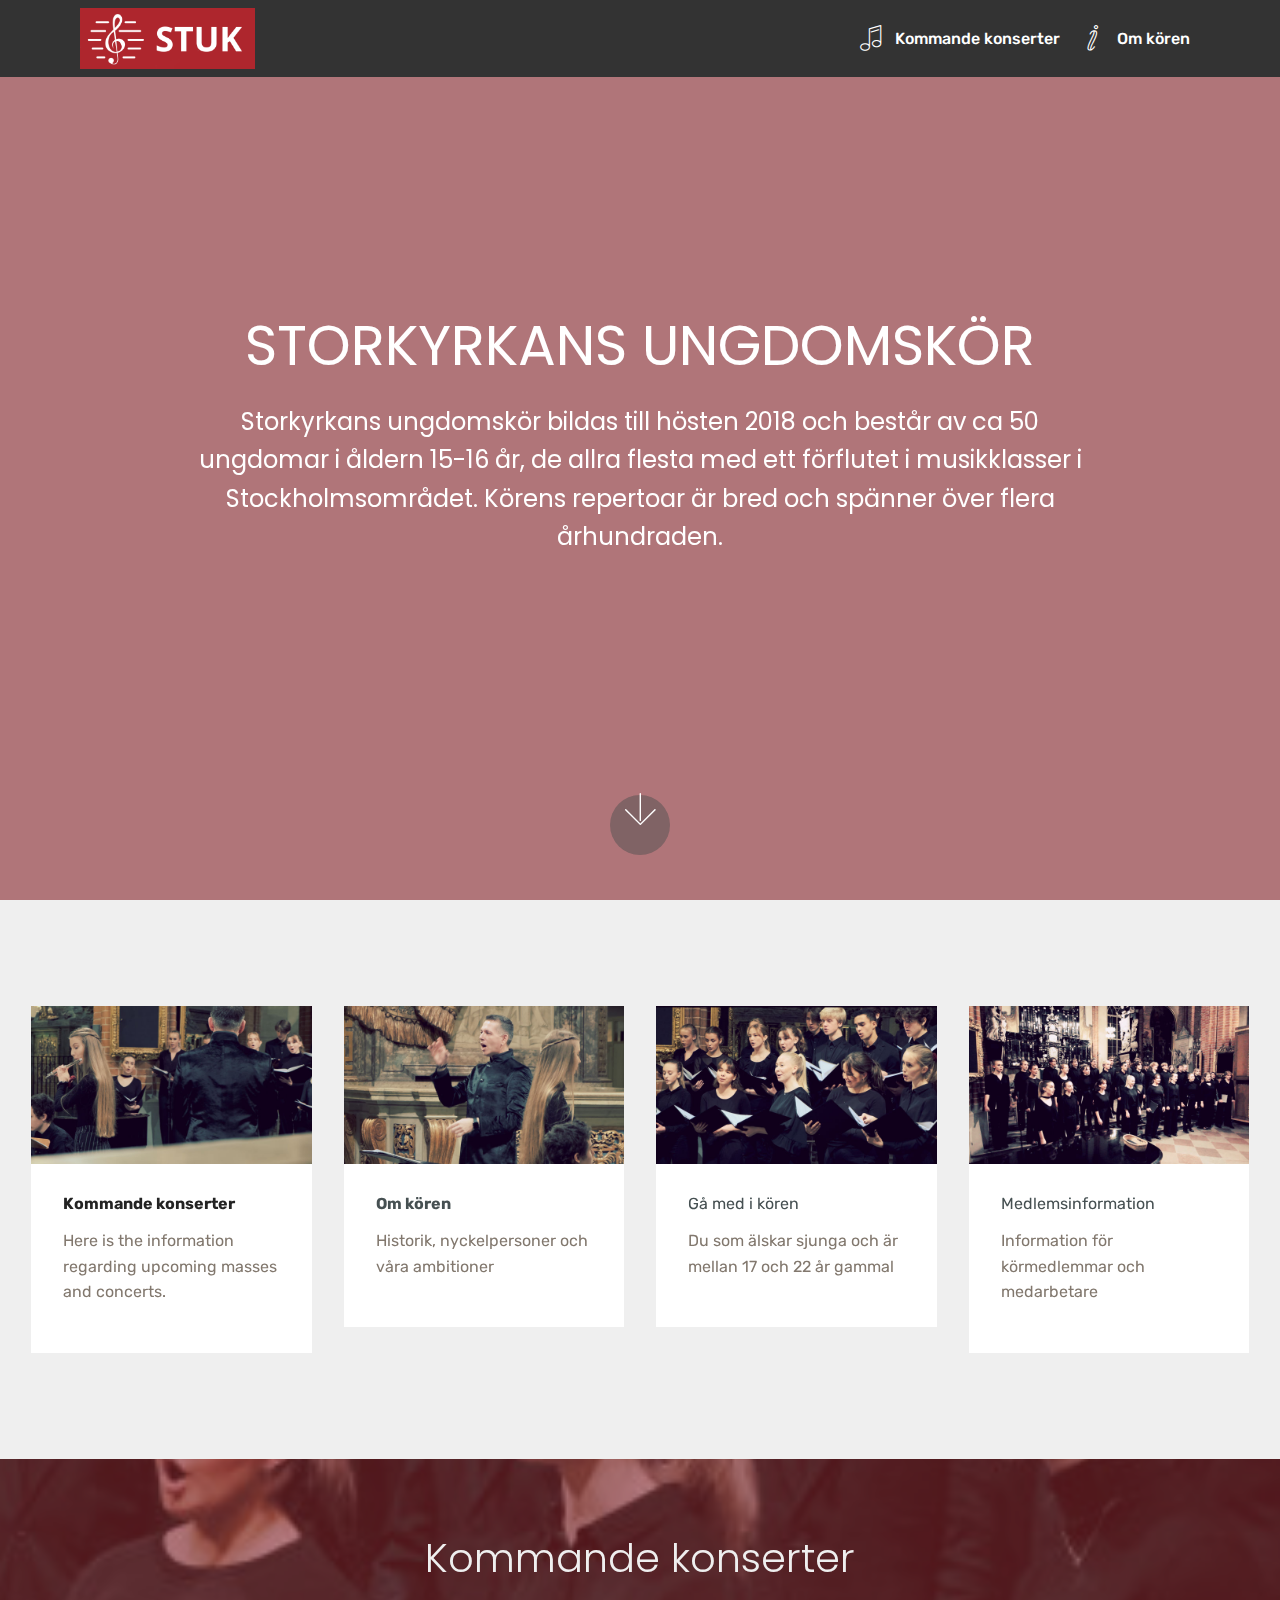
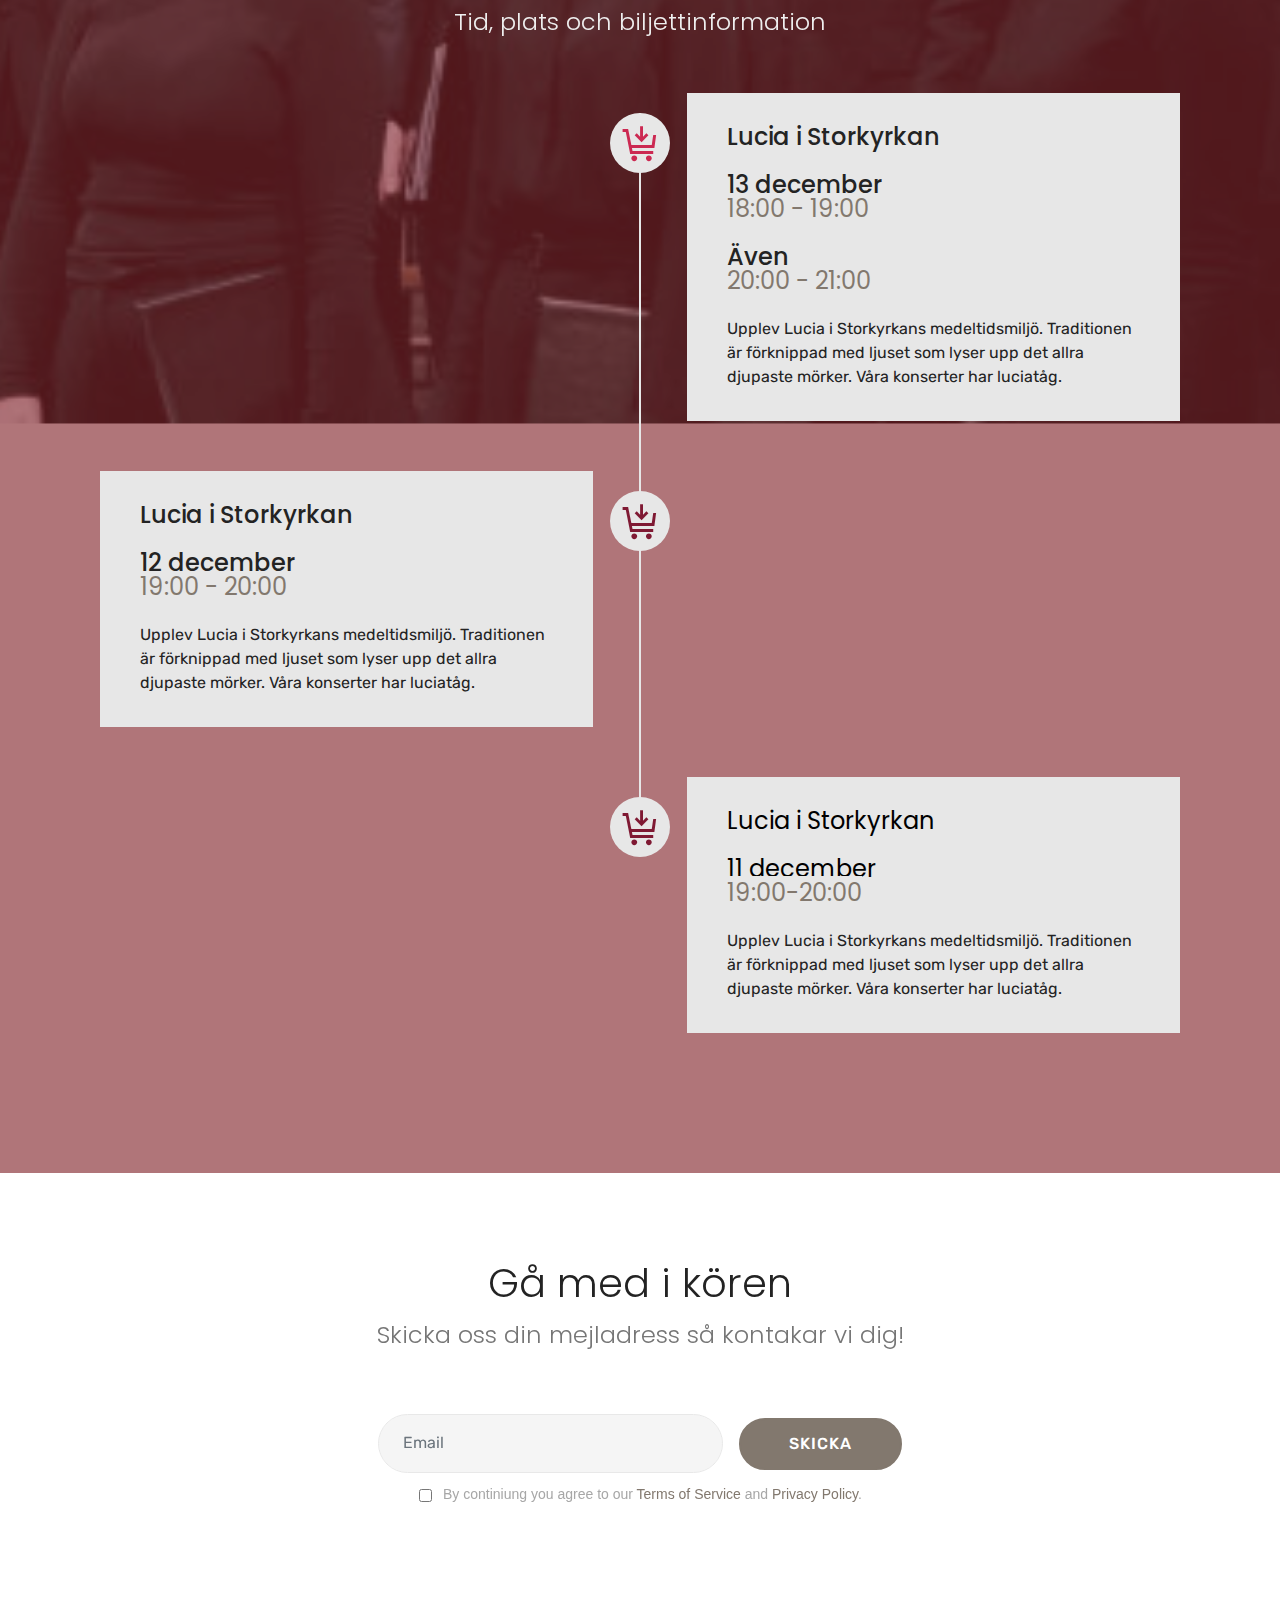
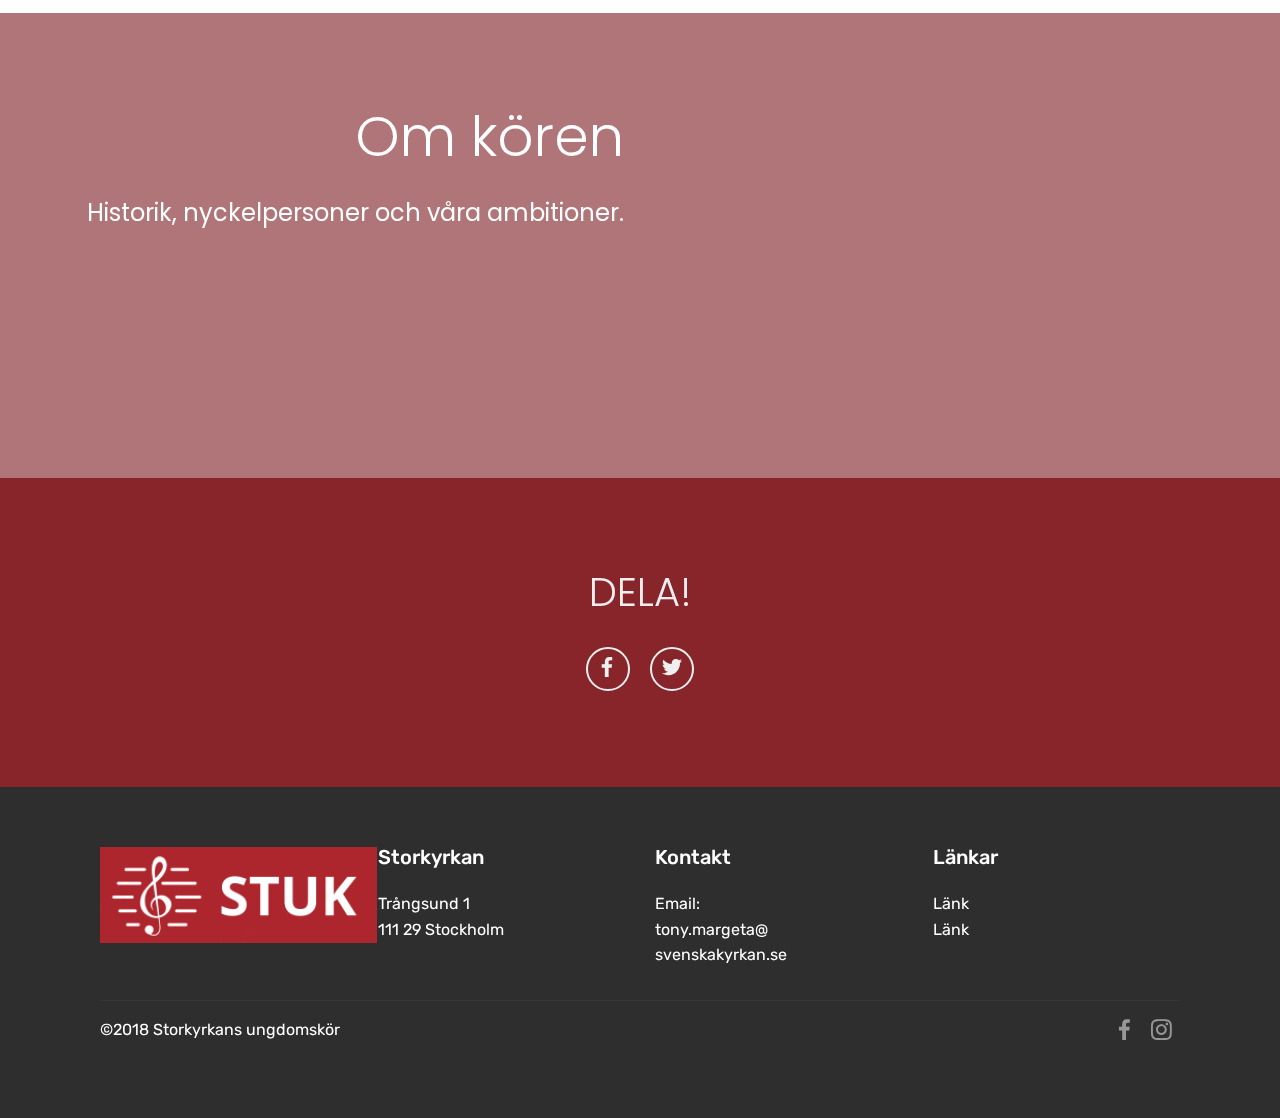
<file: index.html>
<!DOCTYPE html>
<html >
<head>
  <!-- Site made with Mobirise Website Builder v4.8.8, https://mobirise.com -->
  <meta charset="UTF-8">
  <meta http-equiv="X-UA-Compatible" content="IE=edge">
  <meta name="generator" content="Mobirise v4.8.8, mobirise.com">
  <meta name="viewport" content="width=device-width, initial-scale=1, minimum-scale=1">
  <link rel="shortcut icon" href="assets/images/screenshot-2018-11-29-at-17.09.41-268x93.png" type="image/x-icon">
  <meta name="description" content="">
  <title>Home</title>
  <link rel="stylesheet" href="assets/web/assets/mobirise-icons/mobirise-icons.css">
  <link rel="stylesheet" href="assets/web/assets/mobirise-icons2/mobirise2.css">
  <link rel="stylesheet" href="assets/tether/tether.min.css">
  <link rel="stylesheet" href="assets/bootstrap/css/bootstrap.min.css">
  <link rel="stylesheet" href="assets/bootstrap/css/bootstrap-grid.min.css">
  <link rel="stylesheet" href="assets/bootstrap/css/bootstrap-reboot.min.css">
  <link rel="stylesheet" href="assets/gdpr-plugin/gdpr-styles.css">
  <link rel="stylesheet" href="assets/dropdown/css/style.css">
  <link rel="stylesheet" href="assets/socicon/css/styles.css">
  <link rel="stylesheet" href="assets/theme/css/style.css">
  <link rel="stylesheet" href="assets/mobirise/css/mbr-additional.css" type="text/css">
  
  
  
</head>
<body>
  <section class="menu cid-raqun9fERI" once="menu" id="menu1-h">

    

    <nav class="navbar navbar-expand beta-menu navbar-dropdown align-items-center navbar-fixed-top navbar-toggleable-sm">
        <button class="navbar-toggler navbar-toggler-right" type="button" data-toggle="collapse" data-target="#navbarSupportedContent" aria-controls="navbarSupportedContent" aria-expanded="false" aria-label="Toggle navigation">
            <div class="hamburger">
                <span></span>
                <span></span>
                <span></span>
                <span></span>
            </div>
        </button>
        <div class="menu-logo">
            <div class="navbar-brand">
                <span class="navbar-logo">
                    <a href="index.html">
                         <img src="assets/images/screenshot-2018-11-29-at-17.09.41-268x93.png" alt="Mobirise" title="" style="height: 3.8rem;">
                    </a>
                </span>
                
            </div>
        </div>
        <div class="collapse navbar-collapse" id="navbarSupportedContent">
            <ul class="navbar-nav nav-dropdown nav-right" data-app-modern-menu="true"><li class="nav-item">
                    <a class="nav-link link text-white display-4" href="index.html#timeline2-i"><span class="mbri-music mbr-iconfont mbr-iconfont-btn"></span>Kommande konserter</a>
                </li>
                <li class="nav-item">
                    <a class="nav-link link text-white display-4" href="index.html#header7-j"><span class="mbri-italic mbr-iconfont mbr-iconfont-btn"></span>
                        Om kören</a>
                </li></ul>
            
        </div>
    </nav>
</section>

<section class="engine"><a href="https://mobirise.info/q">free responsive site templates</a></section><section class="header6 cid-raoXi4U8LQ mbr-fullscreen" data-bg-video="https://vimeo.com/302671971" id="header6-3">

    

    <div class="mbr-overlay" style="opacity: 0.6; background-color: rgb(135, 37, 43);">
    </div>

    <div class="container">
        <div class="row justify-content-md-center">
            <div class="mbr-white col-md-10">
                <h1 class="mbr-section-title align-center mbr-bold pb-3 mbr-fonts-style display-1"><span style="font-weight: normal;">STORKYRKANS UNGDOMSKÖR</span></h1>
                <p class="mbr-text align-center pb-3 mbr-fonts-style display-5">Storkyrkans ungdomskör bildas till hösten 2018 och består av ca 50 ungdomar i åldern 15-16 år, de allra flesta med ett förflutet i musikklasser i Stockholmsområdet. Körens repertoar är bred och spänner över flera århundraden. <br></p>
                
            </div>
        </div>
    </div>

    <div class="mbr-arrow hidden-sm-down" aria-hidden="true">
        <a href="#next">
            <i class="mbri-down mbr-iconfont"></i>
        </a>
    </div>
</section>

<section class="features17 cid-raoZq0eDw1" id="features17-6">
    
    

    
    <div class="container-fluid">
        <div class="media-container-row">
            <div class="card p-3 col-12 col-md-6 col-lg-3">
                <div class="card-wrapper">
                    <div class="card-img">
                        <a href="index.html#timeline2-i"><img src="assets/images/stuk-1.4.1.post-714x402.jpg" alt="Mobirise" title=""></a>
                    </div>
                    <div class="card-box">
                        <h4 class="card-title pb-3 mbr-fonts-style display-7"><strong>Kommande konserter</strong><br></h4>
                        <p class="mbr-text mbr-fonts-style display-7"><a href="index.html#timeline2-i" class="text-info">
                            Here is the information regarding upcoming masses and concerts.</a></p>
                    </div>
                </div>
            </div>

            <div class="card p-3 col-12 col-md-6 col-lg-3">
                <div class="card-wrapper">
                    <div class="card-img">
                        <a href="index.html#header7-j"><img src="assets/images/stuk-1.2.1.post-714x402.jpg" alt="Mobirise" title=""></a>
                    </div>
                    <div class="card-box">
                        <h4 class="card-title pb-3 mbr-fonts-style display-7"><em><strong><a href="index.html#header7-j"><b>Om kören</b></a></strong></em><br></h4>
                        <p class="mbr-text mbr-fonts-style display-7"><a href="index.html#header7-j" class="text-info">
                            Historik, nyckelpersoner och våra ambitioner</a></p>
                    </div>
                </div>
            </div>

            <div class="card p-3 col-12 col-md-6 col-lg-3">
                <div class="card-wrapper">
                    <div class="card-img">
                        <a href="index.html#form3-k"><img src="assets/images/stuk-1.1.1-714x402.jpg" alt="Mobirise" title=""></a>
                    </div>
                    <div class="card-box">
                        <h4 class="card-title pb-3 mbr-fonts-style display-7"><strong><a href="index.html#form3-k">
                            Gå med i kören</a></strong></h4>
                        <p class="mbr-text mbr-fonts-style display-7"><a href="index.html#form3-k" class="text-info">
                            Du som älskar sjunga och är mellan 17 och 22 år gammal</a></p>
                    </div>
                </div>
            </div>

            <div class="card p-3 col-12 col-md-6 col-lg-3">
                <div class="card-wrapper">
                    <div class="card-img">
                        <a href="var_med.html"><img src="assets/images/stuk-1.2.1-714x402.jpg" alt="Mobirise" title=""></a>
                    </div>
                    <div class="card-box">
                        <h4 class="card-title pb-3 mbr-fonts-style display-7"><a href="var_med.html">Medlemsinformation</a></h4>
                        <p class="mbr-text mbr-fonts-style display-7"><a href="var_med.html" class="text-info">
                           Information för körmedlemmar och medarbetare</a></p>
                    </div>
                </div>
            </div>
            
            
        </div>
    </div>
</section>

<section class="timeline2 cid-raqAVHm7bl mbr-parallax-background" id="timeline2-i">

    

    <div class="mbr-overlay" style="opacity: 0.6; background-color: rgb(135, 37, 43);">
    </div>

    <div class="container align-center">
        <h2 class="mbr-section-title pb-3 mbr-fonts-style display-2">
            Kommande konserter<br></h2>
        <h3 class="mbr-section-subtitle pb-5 mbr-fonts-style display-5">Tid, plats och biljettinformation</h3>

        <div class="container timelines-container" mbri-timelines="">
            <div class="row timeline-element reverse separline">      
                <span class="iconsBackground">
                    <a href="https://www.eventim.se/tickets.html?affiliate=DO1&esid=2268336&fun=page&pagename=eventseries"><span class="mbr-iconfont mobi-mbri-cart-add mobi-mbri" style="color: rgb(204, 41, 82); fill: rgb(204, 41, 82);"></span></a>
                </span>          
                <div class="col-xs-12 col-md-6 align-left">
                    <div class="timeline-text-content">
                        <h4 class="mbr-timeline-title pb-3 mbr-fonts-style display-5">
                            Lucia i Storkyrkan<br><br>13 december<br><a href="https://www.eventim.se/event/lucia-i-storkyrkan-storkyrkan-11105322/?affiliate=DO1" class="text-info">18:00 - 19:00</a><br><br>Även<br><a href="https://musikstorkyrkanstjacob.com/konsert/luciakonsert-i-storkyrkan-2018-12-13/2018-12-13/2/"></a><a href="https://www.eventim.se/event/lucia-i-storkyrkan-storkyrkan-11105321/?affiliate=DO1" class="text-info">20:00&nbsp;- 21:00</a><br></h4>
                        <p class="mbr-timeline-text mbr-fonts-style display-7">
                            Upplev Lucia i Storkyrkans medeltidsmiljö. Traditionen är förknippad med ljuset som lyser upp det allra djupaste mörker. Våra konserter har luciatåg.
                        </p>
                     </div>
                </div>
            </div>

            <div class="row timeline-element  separline">
                <span class="iconsBackground">
                    <a href="https://www.eventim.se/event/lucia-i-storkyrkan-storkyrkan-11105325/?affiliate=DO1"><span class="mbr-iconfont mobi-mbri-cart-add mobi-mbri" style="color: rgb(127, 25, 51); fill: rgb(127, 25, 51);"></span></a>
                </span>
                <div class="col-xs-12 col-md-6 align-left ">
                    <div class="timeline-text-content">
                        <h4 class="mbr-timeline-title pb-3 mbr-fonts-style display-5"><div>Lucia i Storkyrkan</div><div><br></div><div>12 december</div><div><a href="https://musikstorkyrkanstjacob.com/konsert/luciakonsert-i-storkyrkan/2018-12-12/">19:00 - 20:00</a></div></h4>
                        <p class="mbr-timeline-text mbr-fonts-style display-7">Upplev Lucia i Storkyrkans medeltidsmiljö. Traditionen är förknippad med ljuset som lyser upp det allra djupaste mörker. Våra konserter har luciatåg.</p>
                    </div>
                </div>
            </div> 

            <div class="row timeline-element reverse">
                <span class="iconsBackground">
                    <a href="https://www.eventim.se/event/lucia-i-storkyrkan-storkyrkan-11105324/?affiliate=DO1"><span class="mbr-iconfont mobi-mbri-cart-add mobi-mbri" style="color: rgb(127, 25, 51); fill: rgb(127, 25, 51);"></span></a>
                </span>
                <div class="col-xs-12 col-md-6 align-left">
                    <div class="timeline-text-content">
                        <h4 class="mbr-timeline-title pb-3 mbr-fonts-style display-5"><a href="https://musikstorkyrkanstjacob.com/konsert/luciakonsert-i-storkyrkan/2018-12-11/" class="text-black">Lucia i Storkyrkan</a><br><a href="https://musikstorkyrkanstjacob.com/konsert/luciakonsert-i-storkyrkan/2018-12-11/" class="text-black"><br></a><div><a href="https://musikstorkyrkanstjacob.com/konsert/luciakonsert-i-storkyrkan/2018-12-11/" class="text-black">11 december</a></div><div><a href="https://musikstorkyrkanstjacob.com/konsert/luciakonsert-i-storkyrkan/2018-12-11/" style="font-size: 1.5rem; background-color: rgb(231, 231, 231);">19:00-20:00</a><br></div></h4>      
                        <p class="mbr-timeline-text mbr-fonts-style display-7">
                            Upplev Lucia i Storkyrkans medeltidsmiljö. Traditionen är förknippad med ljuset som lyser upp det allra djupaste mörker. Våra konserter har luciatåg.
                        </p>
                    </div>
                </div>
            </div>

            

            

            

            

            

            

            

            

            
        </div>
    </div>
</section>

<section class="mbr-section form3 cid-rarpVQzp4c" id="form3-k">

    

    

    <div class="container">
        <div class="row justify-content-center">
            <div class="title col-12 col-lg-8">
                <h2 class="align-center pb-2 mbr-fonts-style display-2">
                    Gå med i kören</h2>
                <h3 class="mbr-section-subtitle align-center pb-5 mbr-light mbr-fonts-style display-5">
                    Skicka oss din mejladress så kontakar vi dig!</h3>
            </div>
        </div>

        <div class="row py-2 justify-content-center">
            <div class="col-12 col-lg-6  col-md-8 " data-form-type="formoid">
                <div data-form-alert="" hidden="">
                        Thanks for filling out the form!
                </div>
                <form class="mbr-form" action="https://mobirise.com/" method="post" data-form-title="Mobirise Form"><input type="hidden" name="email" data-form-email="true" value="ui6LhWDi5qvDC2HbvIpqP6d5kK0gUZnf6mRQfSdmDl6j72XpoK1svHuwz0lidVft/83KvDswx6Zp+GPwmIiJhEiq/TnB7AYRAe2gREP3SRUm5Sj9SYcG9pd2ZTUoau4B">
                    <div class="mbr-subscribe input-group">
                        <input class="form-control" type="email" name="email" placeholder="Email" data-form-field="Email" required="" id="email-form3-k">
                        <span class="input-group-btn"><button href="" type="submit" class="btn btn-primary display-4">SKICKA</button></span>
                    </div>
                <span class="gdpr-block "><label><input type="checkbox" name="gdpr" id="gdpr-form3-k" required="">By continiung you agree to our <a href="terms.html">Terms of Service</a> and <a href="policy.html">Privacy Policy</a>.</label></span></form>
            </div>
        </div>
    </div>
</section>

<section class="header7 cid-rarnOKYYz2 mbr-parallax-background" id="header7-j">

    

    <div class="mbr-overlay" style="opacity: 0.6; background-color: rgb(135, 37, 43);">
    </div>

    <div class="container">
        <div class="media-container-row">

            <div class="media-content align-right">
                <h1 class="mbr-section-title mbr-white pb-3 mbr-fonts-style display-1">
                    Om kören</h1>
                <div class="mbr-section-text mbr-white pb-3">
                    <p class="mbr-text mbr-fonts-style display-5">
                        Historik, nyckelpersoner och våra ambitioner.</p>
                </div>
                
            </div>

            <div class="mbr-figure" style="width: 100%;"><iframe class="mbr-embedded-video" src="https://player.vimeo.com/video/302712098?autoplay=0&amp;loop=0" width="1280" height="720" frameborder="0" allowfullscreen></iframe></div>

        </div>
    </div>
</section>

<section class="cid-rapQRZzcTx" id="social-buttons1-7">
    
    

    

    <div class="container">
        <div class="media-container-row">
            <div class="col-md-8 align-center">
                <h2 class="pb-3 mbr-section-title mbr-fonts-style display-2">
                    DELA!</h2>
                <div>
                    <div class="mbr-social-likes" data-counters="false">
                        <span class="btn btn-social facebook mx-2" title="Share link on Facebook">
                            <i class="socicon socicon-facebook"></i>
                        </span>
                        <span class="btn btn-social twitter mx-2" title="Share link on Twitter">
                            <i class="socicon socicon-twitter"></i>
                        </span>
                        
                        
                        
                    </div>
                </div>
            </div>
        </div>
    </div>
</section>

<section class="cid-rapQWQjp9s" id="footer1-9">

    

    

    <div class="container">
        <div class="media-container-row content text-white">
            <div class="col-12 col-md-3">
                <div class="media-wrap">
                    <a href="#top">
                        <img src="assets/images/screenshot-2018-11-29-at-17.09.41-268x93.png" alt="STUK" title="">
                    </a>
                </div>
            </div>
            <div class="col-12 col-md-3 mbr-fonts-style display-7">
                <h5 class="pb-3">
                    Storkyrkan</h5>
                <p class="mbr-text">Trångsund 1<br>111 29 Stockholm</p>
            </div>
            <div class="col-12 col-md-3 mbr-fonts-style display-7">
                <h5 class="pb-3">
                    Kontakt</h5>
                <p class="mbr-text">
                    Email: <br>tony.margeta@<br>svenskakyrkan.se&nbsp; &nbsp; &nbsp; &nbsp; &nbsp; &nbsp; &nbsp; &nbsp; &nbsp; &nbsp;<br></p>
            </div>
            <div class="col-12 col-md-3 mbr-fonts-style display-7">
                <h5 class="pb-3">
                    Länkar</h5>
                <p class="mbr-text">Länk<br>Länk<br><br></p>
            </div>
        </div>
        <div class="footer-lower">
            <div class="media-container-row">
                <div class="col-sm-12">
                    <hr>
                </div>
            </div>
            <div class="media-container-row mbr-white">
                <div class="col-sm-6 copyright">
                    <p class="mbr-text mbr-fonts-style display-7">
                        ©2018 Storkyrkans ungdomskör</p>
                </div>
                <div class="col-md-6">
                    <div class="social-list align-right">
                        <div class="soc-item">
                            <a href="https://www.facebook.com/storkyrkansungdomskor/" target="_blank">
                                <span class="mbr-iconfont mbr-iconfont-social socicon-facebook socicon"></span>
                            </a>
                        </div>
                        <div class="soc-item">
                            <a href="https://www.instagram.com/storkyrkansungdomskor/" target="_blank">
                                <span class="mbr-iconfont mbr-iconfont-social socicon-instagram socicon"></span>
                            </a>
                        </div>
                        
                        
                        
                        
                    </div>
                </div>
            </div>
        </div>
    </div>
</section>


  <script src="assets/web/assets/jquery/jquery.min.js"></script>
  <script src="assets/popper/popper.min.js"></script>
  <script src="assets/tether/tether.min.js"></script>
  <script src="assets/bootstrap/js/bootstrap.min.js"></script>
  <script src="assets/ytplayer/jquery.mb.ytplayer.min.js"></script>
  <script src="assets/vimeoplayer/jquery.mb.vimeo_player.js"></script>
  <script src="assets/parallax/jarallax.min.js"></script>
  <script src="assets/sociallikes/social-likes.js"></script>
  <script src="assets/dropdown/js/script.min.js"></script>
  <script src="assets/touchswipe/jquery.touch-swipe.min.js"></script>
  <script src="assets/smoothscroll/smooth-scroll.js"></script>
  <script src="assets/theme/js/script.js"></script>
  <script src="assets/formoid/formoid.min.js"></script>
  
  
</body>
</html>
</file>
<file: assets/web/assets/mobirise-icons/mobirise-icons.css>
@font-face {
  font-family: 'MobiriseIcons';
  src:  url('mobirise-icons.eot?spat4u');
  src:  url('mobirise-icons.eot?spat4u#iefix') format('embedded-opentype'),
    url('mobirise-icons.ttf?spat4u') format('truetype'),
    url('mobirise-icons.woff?spat4u') format('woff'),
    url('mobirise-icons.svg?spat4u#MobiriseIcons') format('svg');
  font-weight: normal;
  font-style: normal;
}

[class^="mbri-"], [class*=" mbri-"] {
  /* use !important to prevent issues with browser extensions that change fonts */
  font-family: MobiriseIcons !important;
  speak: none;
  font-style: normal;
  font-weight: normal;
  font-variant: normal;
  text-transform: none;
  line-height: 1;

  /* Better Font Rendering =========== */
  -webkit-font-smoothing: antialiased;
  -moz-osx-font-smoothing: grayscale;
}

.mbri-add-submenu:before {
  content: "\e900";
}
.mbri-alert:before {
  content: "\e901";
}
.mbri-align-center:before {
  content: "\e902";
}
.mbri-align-justify:before {
  content: "\e903";
}
.mbri-align-left:before {
  content: "\e904";
}
.mbri-align-right:before {
  content: "\e905";
}
.mbri-android:before {
  content: "\e906";
}
.mbri-apple:before {
  content: "\e907";
}
.mbri-arrow-down:before {
  content: "\e908";
}
.mbri-arrow-next:before {
  content: "\e909";
}
.mbri-arrow-prev:before {
  content: "\e90a";
}
.mbri-arrow-up:before {
  content: "\e90b";
}
.mbri-bold:before {
  content: "\e90c";
}
.mbri-bookmark:before {
  content: "\e90d";
}
.mbri-bootstrap:before {
  content: "\e90e";
}
.mbri-briefcase:before {
  content: "\e90f";
}
.mbri-browse:before {
  content: "\e910";
}
.mbri-bulleted-list:before {
  content: "\e911";
}
.mbri-calendar:before {
  content: "\e912";
}
.mbri-camera:before {
  content: "\e913";
}
.mbri-cart-add:before {
  content: "\e914";
}
.mbri-cart-full:before {
  content: "\e915";
}
.mbri-cash:before {
  content: "\e916";
}
.mbri-change-style:before {
  content: "\e917";
}
.mbri-chat:before {
  content: "\e918";
}
.mbri-clock:before {
  content: "\e919";
}
.mbri-close:before {
  content: "\e91a";
}
.mbri-cloud:before {
  content: "\e91b";
}
.mbri-code:before {
  content: "\e91c";
}
.mbri-contact-form:before {
  content: "\e91d";
}
.mbri-credit-card:before {
  content: "\e91e";
}
.mbri-cursor-click:before {
  content: "\e91f";
}
.mbri-cust-feedback:before {
  content: "\e920";
}
.mbri-database:before {
  content: "\e921";
}
.mbri-delivery:before {
  content: "\e922";
}
.mbri-desktop:before {
  content: "\e923";
}
.mbri-devices:before {
  content: "\e924";
}
.mbri-down:before {
  content: "\e925";
}
.mbri-download:before {
  content: "\e989";
}
.mbri-drag-n-drop:before {
  content: "\e927";
}
.mbri-drag-n-drop2:before {
  content: "\e928";
}
.mbri-edit:before {
  content: "\e929";
}
.mbri-edit2:before {
  content: "\e92a";
}
.mbri-error:before {
  content: "\e92b";
}
.mbri-extension:before {
  content: "\e92c";
}
.mbri-features:before {
  content: "\e92d";
}
.mbri-file:before {
  content: "\e92e";
}
.mbri-flag:before {
  content: "\e92f";
}
.mbri-folder:before {
  content: "\e930";
}
.mbri-gift:before {
  content: "\e931";
}
.mbri-github:before {
  content: "\e932";
}
.mbri-globe:before {
  content: "\e933";
}
.mbri-globe-2:before {
  content: "\e934";
}
.mbri-growing-chart:before {
  content: "\e935";
}
.mbri-hearth:before {
  content: "\e936";
}
.mbri-help:before {
  content: "\e937";
}
.mbri-home:before {
  content: "\e938";
}
.mbri-hot-cup:before {
  content: "\e939";
}
.mbri-idea:before {
  content: "\e93a";
}
.mbri-image-gallery:before {
  content: "\e93b";
}
.mbri-image-slider:before {
  content: "\e93c";
}
.mbri-info:before {
  content: "\e93d";
}
.mbri-italic:before {
  content: "\e93e";
}
.mbri-key:before {
  content: "\e93f";
}
.mbri-laptop:before {
  content: "\e940";
}
.mbri-layers:before {
  content: "\e941";
}
.mbri-left-right:before {
  content: "\e942";
}
.mbri-left:before {
  content: "\e943";
}
.mbri-letter:before {
  content: "\e944";
}
.mbri-like:before {
  content: "\e945";
}
.mbri-link:before {
  content: "\e946";
}
.mbri-lock:before {
  content: "\e947";
}
.mbri-login:before {
  content: "\e948";
}
.mbri-logout:before {
  content: "\e949";
}
.mbri-magic-stick:before {
  content: "\e94a";
}
.mbri-map-pin:before {
  content: "\e94b";
}
.mbri-menu:before {
  content: "\e94c";
}
.mbri-mobile:before {
  content: "\e94d";
}
.mbri-mobile2:before {
  content: "\e94e";
}
.mbri-mobirise:before {
  content: "\e94f";
}
.mbri-more-horizontal:before {
  content: "\e950";
}
.mbri-more-vertical:before {
  content: "\e951";
}
.mbri-music:before {
  content: "\e952";
}
.mbri-new-file:before {
  content: "\e953";
}
.mbri-numbered-list:before {
  content: "\e954";
}
.mbri-opened-folder:before {
  content: "\e955";
}
.mbri-pages:before {
  content: "\e956";
}
.mbri-paper-plane:before {
  content: "\e957";
}
.mbri-paperclip:before {
  content: "\e958";
}
.mbri-photo:before {
  content: "\e959";
}
.mbri-photos:before {
  content: "\e95a";
}
.mbri-pin:before {
  content: "\e95b";
}
.mbri-play:before {
  content: "\e95c";
}
.mbri-plus:before {
  content: "\e95d";
}
.mbri-preview:before {
  content: "\e95e";
}
.mbri-print:before {
  content: "\e95f";
}
.mbri-protect:before {
  content: "\e960";
}
.mbri-question:before {
  content: "\e961";
}
.mbri-quote-left:before {
  content: "\e962";
}
.mbri-quote-right:before {
  content: "\e963";
}
.mbri-refresh:before {
  content: "\e964";
}
.mbri-responsive:before {
  content: "\e965";
}
.mbri-right:before {
  content: "\e966";
}
.mbri-rocket:before {
  content: "\e967";
}
.mbri-sad-face:before {
  content: "\e968";
}
.mbri-sale:before {
  content: "\e969";
}
.mbri-save:before {
  content: "\e96a";
}
.mbri-search:before {
  content: "\e96b";
}
.mbri-setting:before {
  content: "\e96c";
}
.mbri-setting2:before {
  content: "\e96d";
}
.mbri-setting3:before {
  content: "\e96e";
}
.mbri-share:before {
  content: "\e96f";
}
.mbri-shopping-bag:before {
  content: "\e970";
}
.mbri-shopping-basket:before {
  content: "\e971";
}
.mbri-shopping-cart:before {
  content: "\e972";
}
.mbri-sites:before {
  content: "\e973";
}
.mbri-smile-face:before {
  content: "\e974";
}
.mbri-speed:before {
  content: "\e975";
}
.mbri-star:before {
  content: "\e976";
}
.mbri-success:before {
  content: "\e977";
}
.mbri-sun:before {
  content: "\e978";
}
.mbri-sun2:before {
  content: "\e979";
}
.mbri-tablet:before {
  content: "\e97a";
}
.mbri-tablet-vertical:before {
  content: "\e97b";
}
.mbri-target:before {
  content: "\e97c";
}
.mbri-timer:before {
  content: "\e97d";
}
.mbri-to-ftp:before {
  content: "\e97e";
}
.mbri-to-local-drive:before {
  content: "\e97f";
}
.mbri-touch-swipe:before {
  content: "\e980";
}
.mbri-touch:before {
  content: "\e981";
}
.mbri-trash:before {
  content: "\e982";
}
.mbri-underline:before {
  content: "\e983";
}
.mbri-unlink:before {
  content: "\e984";
}
.mbri-unlock:before {
  content: "\e985";
}
.mbri-up-down:before {
  content: "\e986";
}
.mbri-up:before {
  content: "\e987";
}
.mbri-update:before {
  content: "\e988";
}
.mbri-upload:before {
 content: "\e926"; 
}
.mbri-user:before {
  content: "\e98a";
}
.mbri-user2:before {
  content: "\e98b";
}
.mbri-users:before {
  content: "\e98c";
}
.mbri-video:before {
  content: "\e98d";
}
.mbri-video-play:before {
  content: "\e98e";
}
.mbri-watch:before {
  content: "\e98f";
}
.mbri-website-theme:before {
  content: "\e990";
}
.mbri-wifi:before {
  content: "\e991";
}
.mbri-windows:before {
  content: "\e992";
}
.mbri-zoom-out:before {
  content: "\e993";
}
.mbri-redo:before {
  content: "\e994";
}
.mbri-undo:before {
  content: "\e995";
}
</file>
<file: assets/web/assets/mobirise-icons2/mobirise2.css>
@font-face {
  font-family: 'Moririse2';
  src:  url('mobirise2.eot?f2bix4');
  src:  url('mobirise2.eot?f2bix4#iefix') format('embedded-opentype'),
    url('mobirise2.ttf?f2bix4') format('truetype'),
    url('mobirise2.woff?f2bix4') format('woff'),
    url('mobirise2.svg?f2bix4#mobirise2') format('svg');
  font-weight: normal;
  font-style: normal;
}

[class^="mobi-"], [class*=" mobi-"] {
  /* use !important to prevent issues with browser extensions that change fonts */
  font-family: 'Moririse2' !important;
  speak: none;
  font-style: normal;
  font-weight: normal;
  font-variant: normal;
  text-transform: none;
  line-height: 1;

  /* Better Font Rendering =========== */
  -webkit-font-smoothing: antialiased;
  -moz-osx-font-smoothing: grayscale;
}

.mobi-mbri-add-submenu:before {
  content: "\e900";
}
.mobi-mbri-alert:before {
  content: "\e901";
}
.mobi-mbri-align-center:before {
  content: "\e902";
}
.mobi-mbri-align-justify:before {
  content: "\e903";
}
.mobi-mbri-align-left:before {
  content: "\e904";
}
.mobi-mbri-align-right:before {
  content: "\e905";
}
.mobi-mbri-android:before {
  content: "\e906";
}
.mobi-mbri-apple:before {
  content: "\e907";
}
.mobi-mbri-arrow-down:before {
  content: "\e908";
}
.mobi-mbri-arrow-next:before {
  content: "\e909";
}
.mobi-mbri-arrow-prev:before {
  content: "\e90a";
}
.mobi-mbri-arrow-up:before {
  content: "\e90b";
}
.mobi-mbri-bold:before {
  content: "\e90c";
}
.mobi-mbri-bookmark:before {
  content: "\e90d";
}
.mobi-mbri-bootstrap:before {
  content: "\e90e";
}
.mobi-mbri-briefcase:before {
  content: "\e90f";
}
.mobi-mbri-browse:before {
  content: "\e910";
}
.mobi-mbri-bulleted-list:before {
  content: "\e911";
}
.mobi-mbri-calendar:before {
  content: "\e912";
}
.mobi-mbri-camera:before {
  content: "\e913";
}
.mobi-mbri-cart-add:before {
  content: "\e914";
}
.mobi-mbri-cart-full:before {
  content: "\e915";
}
.mobi-mbri-cash:before {
  content: "\e916";
}
.mobi-mbri-change-style:before {
  content: "\e917";
}
.mobi-mbri-chat:before {
  content: "\e918";
}
.mobi-mbri-clock:before {
  content: "\e919";
}
.mobi-mbri-close:before {
  content: "\e91a";
}
.mobi-mbri-cloud:before {
  content: "\e91b";
}
.mobi-mbri-code:before {
  content: "\e91c";
}
.mobi-mbri-contact-form:before {
  content: "\e91d";
}
.mobi-mbri-credit-card:before {
  content: "\e91e";
}
.mobi-mbri-cursor-click:before {
  content: "\e91f";
}
.mobi-mbri-cust-feedback:before {
  content: "\e920";
}
.mobi-mbri-database:before {
  content: "\e921";
}
.mobi-mbri-delivery:before {
  content: "\e922";
}
.mobi-mbri-desktop:before {
  content: "\e923";
}
.mobi-mbri-devices:before {
  content: "\e924";
}
.mobi-mbri-down:before {
  content: "\e925";
}
.mobi-mbri-download-2:before {
  content: "\e926";
}
.mobi-mbri-download:before {
  content: "\e927";
}
.mobi-mbri-drag-n-drop-2:before {
  content: "\e928";
}
.mobi-mbri-drag-n-drop:before {
  content: "\e929";
}
.mobi-mbri-edit-2:before {
  content: "\e92a";
}
.mobi-mbri-edit:before {
  content: "\e92b";
}
.mobi-mbri-error:before {
  content: "\e92c";
}
.mobi-mbri-extension:before {
  content: "\e92d";
}
.mobi-mbri-features:before {
  content: "\e92e";
}
.mobi-mbri-file:before {
  content: "\e92f";
}
.mobi-mbri-flag:before {
  content: "\e930";
}
.mobi-mbri-folder:before {
  content: "\e931";
}
.mobi-mbri-gift:before {
  content: "\e932";
}
.mobi-mbri-github:before {
  content: "\e933";
}
.mobi-mbri-globe-2:before {
  content: "\e934";
}
.mobi-mbri-globe:before {
  content: "\e935";
}
.mobi-mbri-growing-chart:before {
  content: "\e936";
}
.mobi-mbri-hearth:before {
  content: "\e937";
}
.mobi-mbri-help:before {
  content: "\e938";
}
.mobi-mbri-home:before {
  content: "\e939";
}
.mobi-mbri-hot-cup:before {
  content: "\e93a";
}
.mobi-mbri-idea:before {
  content: "\e93b";
}
.mobi-mbri-image-gallery:before {
  content: "\e93c";
}
.mobi-mbri-image-slider:before {
  content: "\e93d";
}
.mobi-mbri-info:before {
  content: "\e93e";
}
.mobi-mbri-italic:before {
  content: "\e93f";
}
.mobi-mbri-key:before {
  content: "\e940";
}
.mobi-mbri-laptop:before {
  content: "\e941";
}
.mobi-mbri-layers:before {
  content: "\e942";
}
.mobi-mbri-left-right:before {
  content: "\e943";
}
.mobi-mbri-left:before {
  content: "\e944";
}
.mobi-mbri-letter:before {
  content: "\e945";
}
.mobi-mbri-like:before {
  content: "\e946";
}
.mobi-mbri-link:before {
  content: "\e947";
}
.mobi-mbri-lock:before {
  content: "\e948";
}
.mobi-mbri-login:before {
  content: "\e949";
}
.mobi-mbri-logout:before {
  content: "\e94a";
}
.mobi-mbri-magic-stick:before {
  content: "\e94b";
}
.mobi-mbri-map-pin:before {
  content: "\e94c";
}
.mobi-mbri-menu:before {
  content: "\e94d";
}
.mobi-mbri-mobile-2:before {
  content: "\e94e";
}
.mobi-mbri-mobile-horizontal:before {
  content: "\e94f";
}
.mobi-mbri-mobile:before {
  content: "\e950";
}
.mobi-mbri-mobirise:before {
  content: "\e951";
}
.mobi-mbri-more-horizontal:before {
  content: "\e952";
}
.mobi-mbri-more-vertical:before {
  content: "\e953";
}
.mobi-mbri-music:before {
  content: "\e954";
}
.mobi-mbri-new-file:before {
  content: "\e955";
}
.mobi-mbri-numbered-list:before {
  content: "\e956";
}
.mobi-mbri-opened-folder:before {
  content: "\e957";
}
.mobi-mbri-pages:before {
  content: "\e958";
}
.mobi-mbri-paper-plane:before {
  content: "\e959";
}
.mobi-mbri-paperclip:before {
  content: "\e95a";
}
.mobi-mbri-phone:before {
  content: "\e95b";
}
.mobi-mbri-photo:before {
  content: "\e95c";
}
.mobi-mbri-photos:before {
  content: "\e95d";
}
.mobi-mbri-pin:before {
  content: "\e95e";
}
.mobi-mbri-play:before {
  content: "\e95f";
}
.mobi-mbri-plus:before {
  content: "\e960";
}
.mobi-mbri-preview:before {
  content: "\e961";
}
.mobi-mbri-print:before {
  content: "\e962";
}
.mobi-mbri-protect:before {
  content: "\e963";
}
.mobi-mbri-question:before {
  content: "\e964";
}
.mobi-mbri-quote-left:before {
  content: "\e965";
}
.mobi-mbri-quote-right:before {
  content: "\e966";
}
.mobi-mbri-redo:before {
  content: "\e967";
}
.mobi-mbri-refresh:before {
  content: "\e968";
}
.mobi-mbri-responsive-2:before {
  content: "\e969";
}
.mobi-mbri-responsive:before {
  content: "\e96a";
}
.mobi-mbri-right:before {
  content: "\e96b";
}
.mobi-mbri-rocket:before {
  content: "\e96c";
}
.mobi-mbri-sad-face:before {
  content: "\e96d";
}
.mobi-mbri-sale:before {
  content: "\e96e";
}
.mobi-mbri-save:before {
  content: "\e96f";
}
.mobi-mbri-search:before {
  content: "\e970";
}
.mobi-mbri-setting-2:before {
  content: "\e971";
}
.mobi-mbri-setting-3:before {
  content: "\e972";
}
.mobi-mbri-setting:before {
  content: "\e973";
}
.mobi-mbri-share:before {
  content: "\e974";
}
.mobi-mbri-shopping-bag:before {
  content: "\e975";
}
.mobi-mbri-shopping-basket:before {
  content: "\e976";
}
.mobi-mbri-shopping-cart:before {
  content: "\e977";
}
.mobi-mbri-sites:before {
  content: "\e978";
}
.mobi-mbri-smile-face:before {
  content: "\e979";
}
.mobi-mbri-speed:before {
  content: "\e97a";
}
.mobi-mbri-star:before {
  content: "\e97b";
}
.mobi-mbri-success:before {
  content: "\e97c";
}
.mobi-mbri-sun:before {
  content: "\e97d";
}
.mobi-mbri-sun2:before {
  content: "\e97e";
}
.mobi-mbri-tablet-vertical:before {
  content: "\e97f";
}
.mobi-mbri-tablet:before {
  content: "\e980";
}
.mobi-mbri-target:before {
  content: "\e981";
}
.mobi-mbri-timer:before {
  content: "\e982";
}
.mobi-mbri-to-ftp:before {
  content: "\e983";
}
.mobi-mbri-to-local-drive:before {
  content: "\e984";
}
.mobi-mbri-touch-swipe:before {
  content: "\e985";
}
.mobi-mbri-touch:before {
  content: "\e986";
}
.mobi-mbri-trash:before {
  content: "\e987";
}
.mobi-mbri-underline:before {
  content: "\e988";
}
.mobi-mbri-undo:before {
  content: "\e989";
}
.mobi-mbri-unlink:before {
  content: "\e98a";
}
.mobi-mbri-unlock:before {
  content: "\e98b";
}
.mobi-mbri-up-down:before {
  content: "\e98c";
}
.mobi-mbri-up:before {
  content: "\e98d";
}
.mobi-mbri-update:before {
  content: "\e98e";
}
.mobi-mbri-upload-2:before {
  content: "\e98f";
}
.mobi-mbri-upload:before {
  content: "\e990";
}
.mobi-mbri-user-2:before {
  content: "\e991";
}
.mobi-mbri-user:before {
  content: "\e992";
}
.mobi-mbri-users:before {
  content: "\e993";
}
.mobi-mbri-video-play:before {
  content: "\e994";
}
.mobi-mbri-video:before {
  content: "\e995";
}
.mobi-mbri-watch:before {
  content: "\e996";
}
.mobi-mbri-website-theme-2:before {
  content: "\e997";
}
.mobi-mbri-website-theme:before {
  content: "\e998";
}
.mobi-mbri-wifi:before {
  content: "\e999";
}
.mobi-mbri-windows:before {
  content: "\e99a";
}
.mobi-mbri-zoom-in:before {
  content: "\e99b";
}
.mobi-mbri-zoom-out:before {
  content: "\e99c";
}
</file>
<file: assets/gdpr-plugin/gdpr-styles.css>
.gdpr-block {
    padding: 10px 0;
    font-size: 14px;
    display: block;
    text-align: center;
}
.gdpr-block.covert {
	display: none;
}
.gdpr-block label input {
    width: 15px;
    margin-right: 10px;
    vertical-align: middle;
}
.gdpr-block label {
    color: #a7a7a7;
    vertical-align: middle;
    user-select: none;
    margin-bottom: 0;
    display: inline;
}
</file>
<file: assets/dropdown/css/style.css>
.navbar-dropdown {
  left: 0;
  padding: 0;
  position: absolute;
  right: 0;
  top: 0;
  transition: all 0.45s ease;
  z-index: 1030;
  background: #282828; }
  .navbar-dropdown .navbar-logo {
    margin-right: 0.8rem;
    transition: margin 0.3s ease-in-out;
    vertical-align: middle; }
    .navbar-dropdown .navbar-logo img {
      height: 3.125rem;
      transition: all 0.3s ease-in-out; }
    .navbar-dropdown .navbar-logo.mbr-iconfont {
      font-size: 3.125rem;
      line-height: 3.125rem; }
  .navbar-dropdown .navbar-caption {
    font-weight: 700;
    white-space: normal;
    vertical-align: -4px;
    line-height: 3.125rem !important; }
    .navbar-dropdown .navbar-caption, .navbar-dropdown .navbar-caption:hover {
      color: inherit;
      text-decoration: none; }
  .navbar-dropdown .mbr-iconfont + .navbar-caption {
    vertical-align: -1px; }
  .navbar-dropdown.navbar-fixed-top {
    position: fixed; }
  .navbar-dropdown .navbar-brand span {
    vertical-align: -4px; }
  .navbar-dropdown.bg-color.transparent {
    background: none; }
  .navbar-dropdown.navbar-short .navbar-brand {
    padding: 0.625rem 0; }
    .navbar-dropdown.navbar-short .navbar-brand span {
      vertical-align: -1px; }
  .navbar-dropdown.navbar-short .navbar-caption {
    line-height: 2.375rem !important;
    vertical-align: -2px; }
  .navbar-dropdown.navbar-short .navbar-logo {
    margin-right: 0.5rem; }
    .navbar-dropdown.navbar-short .navbar-logo img {
      height: 2.375rem; }
    .navbar-dropdown.navbar-short .navbar-logo.mbr-iconfont {
      font-size: 2.375rem;
      line-height: 2.375rem; }
  .navbar-dropdown.navbar-short .mbr-table-cell {
    height: 3.625rem; }
  .navbar-dropdown .navbar-close {
    left: 0.6875rem;
    position: fixed;
    top: 0.75rem;
    z-index: 1000; }
  .navbar-dropdown .hamburger-icon {
    content: "";
    display: inline-block;
    vertical-align: middle;
    width: 16px;
    -webkit-box-shadow: 0 -6px 0 1px #282828,0 0 0 1px #282828,0 6px 0 1px #282828;
    -moz-box-shadow: 0 -6px 0 1px #282828,0 0 0 1px #282828,0 6px 0 1px #282828;
    box-shadow: 0 -6px 0 1px #282828,0 0 0 1px #282828,0 6px 0 1px #282828; }

.dropdown-menu .dropdown-toggle[data-toggle="dropdown-submenu"]::after {
  border-bottom: 0.35em solid transparent;
  border-left: 0.35em solid;
  border-right: 0;
  border-top: 0.35em solid transparent;
  margin-left: 0.3rem; }

.dropdown-menu .dropdown-item:focus {
  outline: 0; }

.nav-dropdown {
  font-size: 0.75rem;
  font-weight: 500;
  height: auto !important; }
  .nav-dropdown .nav-btn {
    padding-left: 1rem; }
  .nav-dropdown .link {
    margin: .667em 1.667em;
    font-weight: 500;
    padding: 0;
    transition: color .2s ease-in-out; }
    .nav-dropdown .link.dropdown-toggle {
      margin-right: 2.583em; }
      .nav-dropdown .link.dropdown-toggle::after {
        margin-left: .25rem;
        border-top: 0.35em solid;
        border-right: 0.35em solid transparent;
        border-left: 0.35em solid transparent;
        border-bottom: 0; }
      .nav-dropdown .link.dropdown-toggle[aria-expanded="true"] {
        margin: 0;
        padding: 0.667em 3.263em  0.667em 1.667em; }
  .nav-dropdown .link::after,
  .nav-dropdown .dropdown-item::after {
    color: inherit; }
  .nav-dropdown .btn {
    font-size: 0.75rem;
    font-weight: 700;
    letter-spacing: 0;
    margin-bottom: 0;
    padding-left: 1.25rem;
    padding-right: 1.25rem; }
  .nav-dropdown .dropdown-menu {
    border-radius: 0;
    border: 0;
    left: 0;
    margin: 0;
    padding-bottom: 1.25rem;
    padding-top: 1.25rem;
    position: relative; }
  .nav-dropdown .dropdown-submenu {
    margin-left: 0.125rem;
    top: 0; }
  .nav-dropdown .dropdown-item {
    font-weight: 500;
    line-height: 2;
    padding: 0.3846em 4.615em 0.3846em 1.5385em;
    position: relative;
    transition: color .2s ease-in-out, background-color .2s ease-in-out; }
    .nav-dropdown .dropdown-item::after {
      margin-top: -0.3077em;
      position: absolute;
      right: 1.1538em;
      top: 50%; }
    .nav-dropdown .dropdown-item:focus, .nav-dropdown .dropdown-item:hover {
      background: none; }

@media (max-width: 767px) {
  .nav-dropdown.navbar-toggleable-sm {
    bottom: 0;
    display: none;
    left: 0;
    overflow-x: hidden;
    position: fixed;
    top: 0;
    transform: translateX(-100%);
    -ms-transform: translateX(-100%);
    -webkit-transform: translateX(-100%);
    width: 18.75rem;
    z-index: 999; } }
.nav-dropdown.navbar-toggleable-xl {
  bottom: 0;
  display: none;
  left: 0;
  overflow-x: hidden;
  position: fixed;
  top: 0;
  transform: translateX(-100%);
  -ms-transform: translateX(-100%);
  -webkit-transform: translateX(-100%);
  width: 18.75rem;
  z-index: 999; }

.nav-dropdown-sm {
  display: block !important;
  overflow-x: hidden;
  overflow: auto;
  padding-top: 3.875rem; }
  .nav-dropdown-sm::after {
    content: "";
    display: block;
    height: 3rem;
    width: 100%; }
  .nav-dropdown-sm.collapse.in ~ .navbar-close {
    display: block !important; }
  .nav-dropdown-sm.collapsing, .nav-dropdown-sm.collapse.in {
    transform: translateX(0);
    -ms-transform: translateX(0);
    -webkit-transform: translateX(0);
    transition: all 0.25s ease-out;
    -webkit-transition: all 0.25s ease-out;
    background: #282828; }
  .nav-dropdown-sm.collapsing[aria-expanded="false"] {
    transform: translateX(-100%);
    -ms-transform: translateX(-100%);
    -webkit-transform: translateX(-100%); }
  .nav-dropdown-sm .nav-item {
    display: block;
    margin-left: 0 !important;
    padding-left: 0; }
  .nav-dropdown-sm .link,
  .nav-dropdown-sm .dropdown-item {
    border-top: 1px dotted rgba(255, 255, 255, 0.1);
    font-size: 0.8125rem;
    line-height: 1.6;
    margin: 0 !important;
    padding: 0.875rem 2.4rem 0.875rem 1.5625rem !important;
    position: relative;
    white-space: normal; }
    .nav-dropdown-sm .link:focus, .nav-dropdown-sm .link:hover,
    .nav-dropdown-sm .dropdown-item:focus,
    .nav-dropdown-sm .dropdown-item:hover {
      background: rgba(0, 0, 0, 0.2) !important;
      color: #c0a375; }
  .nav-dropdown-sm .nav-btn {
    position: relative;
    padding: 1.5625rem 1.5625rem 0 1.5625rem; }
    .nav-dropdown-sm .nav-btn::before {
      border-top: 1px dotted rgba(255, 255, 255, 0.1);
      content: "";
      left: 0;
      position: absolute;
      top: 0;
      width: 100%; }
    .nav-dropdown-sm .nav-btn + .nav-btn {
      padding-top: 0.625rem; }
      .nav-dropdown-sm .nav-btn + .nav-btn::before {
        display: none; }
  .nav-dropdown-sm .btn {
    padding: 0.625rem 0; }
  .nav-dropdown-sm .dropdown-toggle[data-toggle="dropdown-submenu"]::after {
    margin-left: .25rem;
    border-top: 0.35em solid;
    border-right: 0.35em solid transparent;
    border-left: 0.35em solid transparent;
    border-bottom: 0; }
  .nav-dropdown-sm .dropdown-toggle[data-toggle="dropdown-submenu"][aria-expanded="true"]::after {
    border-top: 0;
    border-right: 0.35em solid transparent;
    border-left: 0.35em solid transparent;
    border-bottom: 0.35em solid; }
  .nav-dropdown-sm .dropdown-menu {
    margin: 0;
    padding: 0;
    position: relative;
    top: 0;
    left: 0;
    width: 100%;
    border: 0;
    float: none;
    border-radius: 0;
    background: none; }
  .nav-dropdown-sm .dropdown-submenu {
    left: 100%;
    margin-left: 0.125rem;
    margin-top: -1.25rem;
    top: 0; }

.navbar-toggleable-sm .nav-dropdown .dropdown-menu {
  position: absolute; }

.navbar-toggleable-sm .nav-dropdown .dropdown-submenu {
  left: 100%;
  margin-left: 0.125rem;
  margin-top: -1.25rem;
  top: 0; }

.navbar-toggleable-sm.opened .nav-dropdown .dropdown-menu {
  position: relative; }

.navbar-toggleable-sm.opened .nav-dropdown .dropdown-submenu {
  left: 0;
  margin-left: 00rem;
  margin-top: 0rem;
  top: 0; }

.is-builder .nav-dropdown.collapsing {
  transition: none !important; }

/*# sourceMappingURL=style.css.map */
</file>
<file: assets/socicon/css/styles.css>
@charset "UTF-8";

@font-face {
  font-family: "socicon";
  src:url("../fonts/socicon.eot");
  src:url("../fonts/socicon.eot?#iefix") format("embedded-opentype"),
    url("../fonts/socicon.woff") format("woff"),
    url("../fonts/socicon.ttf") format("truetype"),
    url("../fonts/socicon.svg#socicon") format("svg");
  font-weight: normal;
  font-style: normal;

}

[data-icon]:before {
  font-family: "socicon" !important;
  content: attr(data-icon);
  font-style: normal !important;
  font-weight: normal !important;
  font-variant: normal !important;
  text-transform: none !important;
  speak: none;
  line-height: 1;
  -webkit-font-smoothing: antialiased;
  -moz-osx-font-smoothing: grayscale;
}

[class^="socicon-"]:before,
[class*=" socicon-"]:before {
  font-family: "socicon" !important;
  font-style: normal !important;
  font-weight: normal !important;
  font-variant: normal !important;
  text-transform: none !important;
  speak: none;
  line-height: 1;
  -webkit-font-smoothing: antialiased;
  -moz-osx-font-smoothing: grayscale;
}

.socicon-modelmayhem:before {
  content: "\e000";
}
.socicon-mixcloud:before {
  content: "\e001";
}
.socicon-drupal:before {
  content: "\e002";
}
.socicon-swarm:before {
  content: "\e003";
}
.socicon-istock:before {
  content: "\e004";
}
.socicon-yammer:before {
  content: "\e005";
}
.socicon-ello:before {
  content: "\e006";
}
.socicon-stackoverflow:before {
  content: "\e007";
}
.socicon-persona:before {
  content: "\e008";
}
.socicon-triplej:before {
  content: "\e009";
}
.socicon-houzz:before {
  content: "\e00a";
}
.socicon-rss:before {
  content: "\e00b";
}
.socicon-paypal:before {
  content: "\e00c";
}
.socicon-odnoklassniki:before {
  content: "\e00d";
}
.socicon-airbnb:before {
  content: "\e00e";
}
.socicon-periscope:before {
  content: "\e00f";
}
.socicon-outlook:before {
  content: "\e010";
}
.socicon-coderwall:before {
  content: "\e011";
}
.socicon-tripadvisor:before {
  content: "\e012";
}
.socicon-appnet:before {
  content: "\e013";
}
.socicon-goodreads:before {
  content: "\e014";
}
.socicon-tripit:before {
  content: "\e015";
}
.socicon-lanyrd:before {
  content: "\e016";
}
.socicon-slideshare:before {
  content: "\e017";
}
.socicon-buffer:before {
  content: "\e018";
}
.socicon-disqus:before {
  content: "\e019";
}
.socicon-vkontakte:before {
  content: "\e01a";
}
.socicon-whatsapp:before {
  content: "\e01b";
}
.socicon-patreon:before {
  content: "\e01c";
}
.socicon-storehouse:before {
  content: "\e01d";
}
.socicon-pocket:before {
  content: "\e01e";
}
.socicon-mail:before {
  content: "\e01f";
}
.socicon-blogger:before {
  content: "\e020";
}
.socicon-technorati:before {
  content: "\e021";
}
.socicon-reddit:before {
  content: "\e022";
}
.socicon-dribbble:before {
  content: "\e023";
}
.socicon-stumbleupon:before {
  content: "\e024";
}
.socicon-digg:before {
  content: "\e025";
}
.socicon-envato:before {
  content: "\e026";
}
.socicon-behance:before {
  content: "\e027";
}
.socicon-delicious:before {
  content: "\e028";
}
.socicon-deviantart:before {
  content: "\e029";
}
.socicon-forrst:before {
  content: "\e02a";
}
.socicon-play:before {
  content: "\e02b";
}
.socicon-zerply:before {
  content: "\e02c";
}
.socicon-wikipedia:before {
  content: "\e02d";
}
.socicon-apple:before {
  content: "\e02e";
}
.socicon-flattr:before {
  content: "\e02f";
}
.socicon-github:before {
  content: "\e030";
}
.socicon-renren:before {
  content: "\e031";
}
.socicon-friendfeed:before {
  content: "\e032";
}
.socicon-newsvine:before {
  content: "\e033";
}
.socicon-identica:before {
  content: "\e034";
}
.socicon-bebo:before {
  content: "\e035";
}
.socicon-zynga:before {
  content: "\e036";
}
.socicon-steam:before {
  content: "\e037";
}
.socicon-xbox:before {
  content: "\e038";
}
.socicon-windows:before {
  content: "\e039";
}
.socicon-qq:before {
  content: "\e03a";
}
.socicon-douban:before {
  content: "\e03b";
}
.socicon-meetup:before {
  content: "\e03c";
}
.socicon-playstation:before {
  content: "\e03d";
}
.socicon-android:before {
  content: "\e03e";
}
.socicon-snapchat:before {
  content: "\e03f";
}
.socicon-twitter:before {
  content: "\e040";
}
.socicon-facebook:before {
  content: "\e041";
}
.socicon-googleplus:before {
  content: "\e042";
}
.socicon-pinterest:before {
  content: "\e043";
}
.socicon-foursquare:before {
  content: "\e044";
}
.socicon-yahoo:before {
  content: "\e045";
}
.socicon-skype:before {
  content: "\e046";
}
.socicon-yelp:before {
  content: "\e047";
}
.socicon-feedburner:before {
  content: "\e048";
}
.socicon-linkedin:before {
  content: "\e049";
}
.socicon-viadeo:before {
  content: "\e04a";
}
.socicon-xing:before {
  content: "\e04b";
}
.socicon-myspace:before {
  content: "\e04c";
}
.socicon-soundcloud:before {
  content: "\e04d";
}
.socicon-spotify:before {
  content: "\e04e";
}
.socicon-grooveshark:before {
  content: "\e04f";
}
.socicon-lastfm:before {
  content: "\e050";
}
.socicon-youtube:before {
  content: "\e051";
}
.socicon-vimeo:before {
  content: "\e052";
}
.socicon-dailymotion:before {
  content: "\e053";
}
.socicon-vine:before {
  content: "\e054";
}
.socicon-flickr:before {
  content: "\e055";
}
.socicon-500px:before {
  content: "\e056";
}
.socicon-wordpress:before {
  content: "\e058";
}
.socicon-tumblr:before {
  content: "\e059";
}
.socicon-twitch:before {
  content: "\e05a";
}
.socicon-8tracks:before {
  content: "\e05b";
}
.socicon-amazon:before {
  content: "\e05c";
}
.socicon-icq:before {
  content: "\e05d";
}
.socicon-smugmug:before {
  content: "\e05e";
}
.socicon-ravelry:before {
  content: "\e05f";
}
.socicon-weibo:before {
  content: "\e060";
}
.socicon-baidu:before {
  content: "\e061";
}
.socicon-angellist:before {
  content: "\e062";
}
.socicon-ebay:before {
  content: "\e063";
}
.socicon-imdb:before {
  content: "\e064";
}
.socicon-stayfriends:before {
  content: "\e065";
}
.socicon-residentadvisor:before {
  content: "\e066";
}
.socicon-google:before {
  content: "\e067";
}
.socicon-yandex:before {
  content: "\e068";
}
.socicon-sharethis:before {
  content: "\e069";
}
.socicon-bandcamp:before {
  content: "\e06a";
}
.socicon-itunes:before {
  content: "\e06b";
}
.socicon-deezer:before {
  content: "\e06c";
}
.socicon-telegram:before {
  content: "\e06e";
}
.socicon-openid:before {
  content: "\e06f";
}
.socicon-amplement:before {
  content: "\e070";
}
.socicon-viber:before {
  content: "\e071";
}
.socicon-zomato:before {
  content: "\e072";
}
.socicon-draugiem:before {
  content: "\e074";
}
.socicon-endomodo:before {
  content: "\e075";
}
.socicon-filmweb:before {
  content: "\e076";
}
.socicon-stackexchange:before {
  content: "\e077";
}
.socicon-wykop:before {
  content: "\e078";
}
.socicon-teamspeak:before {
  content: "\e079";
}
.socicon-teamviewer:before {
  content: "\e07a";
}
.socicon-ventrilo:before {
  content: "\e07b";
}
.socicon-younow:before {
  content: "\e07c";
}
.socicon-raidcall:before {
  content: "\e07d";
}
.socicon-mumble:before {
  content: "\e07e";
}
.socicon-medium:before {
  content: "\e06d";
}
.socicon-bebee:before {
  content: "\e07f";
}
.socicon-hitbox:before {
  content: "\e080";
}
.socicon-reverbnation:before {
  content: "\e081";
}
.socicon-formulr:before {
  content: "\e082";
}
.socicon-instagram:before {
  content: "\e057";
}
.socicon-battlenet:before {
  content: "\e083";
}
.socicon-chrome:before {
  content: "\e084";
}
.socicon-discord:before {
  content: "\e086";
}
.socicon-issuu:before {
  content: "\e087";
}
.socicon-macos:before {
  content: "\e088";
}
.socicon-firefox:before {
  content: "\e089";
}
.socicon-opera:before {
  content: "\e08d";
}
.socicon-keybase:before {
  content: "\e090";
}
.socicon-alliance:before {
  content: "\e091";
}
.socicon-livejournal:before {
  content: "\e092";
}
.socicon-googlephotos:before {
  content: "\e093";
}
.socicon-horde:before {
  content: "\e094";
}
.socicon-etsy:before {
  content: "\e095";
}
.socicon-zapier:before {
  content: "\e096";
}
.socicon-google-scholar:before {
  content: "\e097";
}
.socicon-researchgate:before {
  content: "\e098";
}
.socicon-wechat:before {
  content: "\e099";
}
.socicon-strava:before {
  content: "\e09a";
}
.socicon-line:before {
  content: "\e09b";
}
.socicon-lyft:before {
  content: "\e09c";
}
.socicon-uber:before {
  content: "\e09d";
}
.socicon-songkick:before {
  content: "\e09e";
}
.socicon-viewbug:before {
  content: "\e09f";
}
.socicon-googlegroups:before {
  content: "\e0a0";
}
.socicon-quora:before {
  content: "\e073";
}
.socicon-diablo:before {
  content: "\e085";
}
.socicon-blizzard:before {
  content: "\e0a1";
}
.socicon-hearthstone:before {
  content: "\e08b";
}
.socicon-heroes:before {
  content: "\e08a";
}
.socicon-overwatch:before {
  content: "\e08c";
}
.socicon-warcraft:before {
  content: "\e08e";
}
.socicon-starcraft:before {
  content: "\e08f";
}
.socicon-beam:before {
  content: "\e0a2";
}
.socicon-curse:before {
  content: "\e0a3";
}
.socicon-player:before {
  content: "\e0a4";
}
.socicon-streamjar:before {
  content: "\e0a5";
}
.socicon-nintendo:before {
  content: "\e0a6";
}
.socicon-hellocoton:before {
  content: "\e0a7";
}
</file>
<file: assets/theme/css/style.css>
/*!
 * Mobirise v4 theme (https://mobirise.com/)
 * Copyright 2017 Mobirise
 */
section {
  background-color: #eeeeee; }

section,
.container,
.container-fluid {
  position: relative;
  word-wrap: break-word; }

a.mbr-iconfont:hover {
  text-decoration: none; }

.article .lead p, .article .lead ul, .article .lead ol, .article .lead pre, .article .lead blockquote {
  margin-bottom: 0; }

a {
  font-style: normal;
  font-weight: 400;
  cursor: pointer; }
  a, a:hover {
    text-decoration: none; }

figure {
  margin-bottom: 0; }

body {
  color: #232323; }

h1, h2, h3, h4, h5, h6,
.h1, .h2, .h3, .h4, .h5, .h6,
.display-1, .display-2, .display-3, .display-4 {
  line-height: 1;
  word-break: break-word;
  word-wrap: break-word; }

b, strong {
  font-weight: bold; }

blockquote {
  padding: 10px 0 10px 20px;
  position: relative;
  border-left: 2px solid;
  border-color: #ff3366; }

input:-webkit-autofill, input:-webkit-autofill:hover, input:-webkit-autofill:focus, input:-webkit-autofill:active {
  transition-delay: 9999s;
  transition-property: background-color, color; }

textarea[type="hidden"] {
  display: none; }

body {
  position: relative; }

section {
  background-position: 50% 50%;
  background-repeat: no-repeat;
  background-size: cover; }
  section .mbr-background-video,
  section .mbr-background-video-preview {
    position: absolute;
    bottom: 0;
    left: 0;
    right: 0;
    top: 0; }

.hidden {
  visibility: hidden; }

.mbr-z-index20 {
  z-index: 20; }

/*! Base colors */
.mbr-white {
  color: #ffffff; }

.mbr-black {
  color: #000000; }

.mbr-bg-white {
  background-color: #ffffff; }

.mbr-bg-black {
  background-color: #000000; }

/*! Text-aligns */
.align-left {
  text-align: left; }

.align-center {
  text-align: center; }

.align-right {
  text-align: right; }

@media (max-width: 767px) {
  .align-left, .align-center, .align-right, .mbr-section-btn, .mbr-section-title {
    text-align: center; } }
/*! Font-weight  */
.mbr-light {
  font-weight: 300; }

.mbr-regular {
  font-weight: 400; }

.mbr-semibold {
  font-weight: 500; }

.mbr-bold {
  font-weight: 700; }

/*! Media  */
.media-size-item {
  -webkit-flex: 1 1 auto;
  -moz-flex: 1 1 auto;
  -ms-flex: 1 1 auto;
  -o-flex: 1 1 auto;
  flex: 1 1 auto; }

.media-content {
  -webkit-flex-basis: 100%;
  flex-basis: 100%; }

.media-container-row {
  display: -ms-flexbox;
  display: -webkit-flex;
  display: flex;
  -webkit-flex-direction: row;
  -ms-flex-direction: row;
  flex-direction: row;
  -webkit-flex-wrap: wrap;
  -ms-flex-wrap: wrap;
  flex-wrap: wrap;
  -webkit-justify-content: center;
  -ms-flex-pack: center;
  justify-content: center;
  -webkit-align-content: center;
  -ms-flex-line-pack: center;
  align-content: center;
  -webkit-align-items: start;
  -ms-flex-align: start;
  align-items: start; }
  .media-container-row .media-size-item {
    width: 400px; }

.media-container-column {
  display: -ms-flexbox;
  display: -webkit-flex;
  display: flex;
  -webkit-flex-direction: column;
  -ms-flex-direction: column;
  flex-direction: column;
  -webkit-flex-wrap: wrap;
  -ms-flex-wrap: wrap;
  flex-wrap: wrap;
  -webkit-justify-content: center;
  -ms-flex-pack: center;
  justify-content: center;
  -webkit-align-content: center;
  -ms-flex-line-pack: center;
  align-content: center;
  -webkit-align-items: stretch;
  -ms-flex-align: stretch;
  align-items: stretch; }
  .media-container-column > * {
    width: 100%; }

@media (min-width: 992px) {
  .media-container-row {
    -webkit-flex-wrap: nowrap;
    -ms-flex-wrap: nowrap;
    flex-wrap: nowrap; } }
figure {
  overflow: hidden; }

figure[mbr-media-size] {
  transition: width 0.1s; }

.mbr-figure img, .mbr-figure iframe {
  display: block;
  width: 100%; }

.card {
  background-color: transparent;
  border: none; }

.card-img {
  text-align: center;
  flex-shrink: 0;
  -webkit-flex-shrink: 0; }

.media {
  max-width: 100%;
  margin: 0 auto; }

.mbr-figure {
  -ms-flex-item-align: center;
  -ms-grid-row-align: center;
  -webkit-align-self: center;
  align-self: center; }

.media-container > div {
  max-width: 100%; }

.mbr-figure img, .card-img img {
  width: 100%; }

@media (max-width: 991px) {
  .media-size-item {
    width: auto !important; }

  .media {
    width: auto; }

  .mbr-figure {
    width: 100% !important; } }
/*! Buttons */
.mbr-section-btn {
  margin-left: -.25rem;
  margin-right: -.25rem;
  font-size: 0; }

nav .mbr-section-btn {
  margin-left: 0rem;
  margin-right: 0rem; }

/*! Btn icon margin */
.btn .mbr-iconfont, .btn.btn-sm .mbr-iconfont {
  cursor: pointer;
  margin-right: 0.5rem; }

.btn.btn-md .mbr-iconfont, .btn.btn-md .mbr-iconfont {
  margin-right: 0.8rem; }

.mbr-regular {
  font-weight: 400; }

.mbr-semibold {
  font-weight: 500; }

.mbr-bold {
  font-weight: 700; }

[type="submit"] {
  -webkit-appearance: none; }

/*! Full-screen */
.mbr-fullscreen .mbr-overlay {
  min-height: 100vh; }

.mbr-fullscreen {
  display: flex;
  display: -webkit-flex;
  display: -moz-flex;
  display: -ms-flex;
  display: -o-flex;
  align-items: center;
  -webkit-align-items: center;
  min-height: 100vh;
  padding-top: 3rem;
  padding-bottom: 3rem; }

/*! Map */
.map {
  height: 25rem;
  position: relative; }
  .map iframe {
    width: 100%;
    height: 100%; }

/* Form */
.form-asterisk {
  font-family: initial;
  position: absolute;
  top: -2px;
  font-weight: normal; }

/*! Scroll to top arrow */
.mbr-arrow-up {
  bottom: 25px;
  right: 90px;
  position: fixed;
  text-align: right;
  z-index: 5000;
  color: #ffffff;
  font-size: 32px;
  transform: rotate(180deg);
  -webkit-transform: rotate(180deg); }

.mbr-arrow-up a {
  background: rgba(0, 0, 0, 0.2);
  border-radius: 3px;
  color: #fff;
  display: inline-block;
  height: 60px;
  width: 60px;
  outline-style: none !important;
  position: relative;
  text-decoration: none;
  transition: all .3s ease-in-out;
  cursor: pointer;
  text-align: center; }
  .mbr-arrow-up a:hover {
    background-color: rgba(0, 0, 0, 0.4); }
  .mbr-arrow-up a i {
    line-height: 60px; }

.mbr-arrow-up-icon {
  display: block;
  color: #fff; }

.mbr-arrow-up-icon::before {
  content: "\203a";
  display: inline-block;
  font-family: serif;
  font-size: 32px;
  line-height: 1;
  font-style: normal;
  position: relative;
  top: 6px;
  left: -4px;
  -webkit-transform: rotate(-90deg);
  transform: rotate(-90deg); }

/*! Arrow Down */
.mbr-arrow {
  position: absolute;
  bottom: 45px;
  left: 50%;
  width: 60px;
  height: 60px;
  cursor: pointer;
  background-color: rgba(80, 80, 80, 0.5);
  border-radius: 50%;
  -webkit-transform: translateX(-50%);
  transform: translateX(-50%); }
  .mbr-arrow > a {
    display: inline-block;
    text-decoration: none;
    outline-style: none;
    -webkit-animation: arrowdown 1.7s ease-in-out infinite;
    animation: arrowdown 1.7s ease-in-out infinite; }
    .mbr-arrow > a > i {
      position: absolute;
      top: -2px;
      left: 15px;
      font-size: 2rem; }

@keyframes arrowdown {
  0% {
    transform: translateY(0px);
    -webkit-transform: translateY(0px); }
  50% {
    transform: translateY(-5px);
    -webkit-transform: translateY(-5px); }
  100% {
    transform: translateY(0px);
    -webkit-transform: translateY(0px); } }
@-webkit-keyframes arrowdown {
  0% {
    transform: translateY(0px);
    -webkit-transform: translateY(0px); }
  50% {
    transform: translateY(-5px);
    -webkit-transform: translateY(-5px); }
  100% {
    transform: translateY(0px);
    -webkit-transform: translateY(0px); } }
@media (max-width: 500px) {
  .mbr-arrow-up {
    left: 50%;
    right: auto;
    transform: translateX(-50%) rotate(180deg);
    -webkit-transform: translateX(-50%) rotate(180deg); } }
/*Gradients animation*/
@keyframes gradient-animation {
  from {
    background-position: 0% 100%;
    animation-timing-function: ease-in-out; }
  to {
    background-position: 100% 0%;
    animation-timing-function: ease-in-out; } }
@-webkit-keyframes gradient-animation {
  from {
    background-position: 0% 100%;
    animation-timing-function: ease-in-out; }
  to {
    background-position: 100% 0%;
    animation-timing-function: ease-in-out; } }
.bg-gradient {
  background-size: 200% 200%;
  animation: gradient-animation 5s infinite alternate;
  -webkit-animation: gradient-animation 5s infinite alternate; }

.menu .navbar-brand {
  display: -webkit-flex; }
  .menu .navbar-brand span {
    display: flex;
    display: -webkit-flex; }
  .menu .navbar-brand .navbar-caption-wrap {
    display: -webkit-flex; }
  .menu .navbar-brand .navbar-logo img {
    display: -webkit-flex; }
@media (min-width: 768px) and (max-width: 991px) {
  .menu .navbar-toggleable-sm .navbar-nav {
    display: -webkit-box;
    display: -webkit-flex;
    display: -ms-flexbox; } }
@media (min-width: 992px) {
  .menu .navbar-nav.nav-dropdown {
    display: -webkit-flex; }
  .menu .navbar-toggleable-sm .navbar-collapse {
    display: -webkit-flex !important; } }
@media (max-width: 767px) {
  .menu .navbar-collapse {
    overflow-y: auto;
    max-height: 80vh; }
  .menu .dropdown-menu {
    max-height: 60vh;
    overflow-y: auto; } }

.navbar {
  display: -webkit-flex;
  -webkit-flex-wrap: wrap;
  -webkit-align-items: center;
  -webkit-justify-content: space-between; }

.navbar-collapse {
  -webkit-flex-basis: 100%;
  -webkit-flex-grow: 1;
  -webkit-align-items: center; }

.nav-dropdown .link {
  padding: .667em 1.667em !important;
  margin: 0 !important; }

.nav {
  display: -webkit-flex;
  -webkit-flex-wrap: wrap; }

.row {
  display: -webkit-flex;
  -webkit-flex-wrap: wrap; }

.justify-content-center {
  -webkit-justify-content: center; }

.form-inline {
  display: -webkit-flex;
  -webkit-flex-flow: row wrap;
  -webkit-align-items: center; }

.card-wrapper {
  -webkit-flex: 1; }

.carousel-control {
  z-index: 10;
  display: -webkit-flex;
  -webkit-align-items: center;
  -webkit-justify-content: center; }

.carousel-controls {
  display: -webkit-flex; }

.media {
  display: -webkit-flex; }

/*# sourceMappingURL=style.css.map */
.engine {
	position: absolute;
	text-indent: -2400px;
	text-align: center;
	padding: 0;
	top: 0;
	left: -2400px;
}
</file>
<file: assets/mobirise/css/mbr-additional.css>
@import url(https://fonts.googleapis.com/css?family=Poppins:100,100i,200,200i,300,300i,400,400i,500,500i,600,600i,700,700i,800,800i,900,900i);
@import url(https://fonts.googleapis.com/css?family=Rubik:300,300i,400,400i,500,500i,700,700i,900,900i);





body {
  font-style: normal;
  line-height: 1.5;
}
.mbr-section-title {
  font-style: normal;
  line-height: 1.2;
}
.mbr-section-subtitle {
  line-height: 1.3;
}
.mbr-text {
  font-style: normal;
  line-height: 1.6;
}
.display-1 {
  font-family: 'Poppins', sans-serif;
  font-size: 3.5rem;
}
.display-1 > .mbr-iconfont {
  font-size: 5.6rem;
}
.display-2 {
  font-family: 'Poppins', sans-serif;
  font-size: 2.5rem;
}
.display-2 > .mbr-iconfont {
  font-size: 4rem;
}
.display-4 {
  font-family: 'Rubik', sans-serif;
  font-size: 1rem;
}
.display-4 > .mbr-iconfont {
  font-size: 1.6rem;
}
.display-5 {
  font-family: 'Poppins', sans-serif;
  font-size: 1.5rem;
}
.display-5 > .mbr-iconfont {
  font-size: 2.4rem;
}
.display-7 {
  font-family: 'Rubik', sans-serif;
  font-size: 1rem;
}
.display-7 > .mbr-iconfont {
  font-size: 1.6rem;
}
/* ---- Fluid typography for mobile devices ---- */
/* 1.4 - font scale ratio ( bootstrap == 1.42857 ) */
/* 100vw - current viewport width */
/* (48 - 20)  48 == 48rem == 768px, 20 == 20rem == 320px(minimal supported viewport) */
/* 0.65 - min scale variable, may vary */
@media (max-width: 768px) {
  .display-1 {
    font-size: 2.8rem;
    font-size: calc( 1.875rem + (3.5 - 1.875) * ((100vw - 20rem) / (48 - 20)));
    line-height: calc( 1.4 * (1.875rem + (3.5 - 1.875) * ((100vw - 20rem) / (48 - 20))));
  }
  .display-2 {
    font-size: 2rem;
    font-size: calc( 1.525rem + (2.5 - 1.525) * ((100vw - 20rem) / (48 - 20)));
    line-height: calc( 1.4 * (1.525rem + (2.5 - 1.525) * ((100vw - 20rem) / (48 - 20))));
  }
  .display-4 {
    font-size: 0.8rem;
    font-size: calc( 1rem + (1 - 1) * ((100vw - 20rem) / (48 - 20)));
    line-height: calc( 1.4 * (1rem + (1 - 1) * ((100vw - 20rem) / (48 - 20))));
  }
  .display-5 {
    font-size: 1.2rem;
    font-size: calc( 1.175rem + (1.5 - 1.175) * ((100vw - 20rem) / (48 - 20)));
    line-height: calc( 1.4 * (1.175rem + (1.5 - 1.175) * ((100vw - 20rem) / (48 - 20))));
  }
}
/* Buttons */
.btn {
  font-weight: 500;
  border-width: 2px;
  font-style: normal;
  letter-spacing: 1px;
  margin: .4rem .8rem;
  white-space: normal;
  -webkit-transition: all 0.3s ease-in-out;
  -moz-transition: all 0.3s ease-in-out;
  transition: all 0.3s ease-in-out;
  display: inline-flex;
  align-items: center;
  justify-content: center;
  word-break: break-word;
  -webkit-align-items: center;
  -webkit-justify-content: center;
  display: -webkit-inline-flex;
  padding: 1rem 3rem;
  border-radius: 3px;
}
.btn-sm {
  font-weight: 500;
  letter-spacing: 1px;
  -webkit-transition: all 0.3s ease-in-out;
  -moz-transition: all 0.3s ease-in-out;
  transition: all 0.3s ease-in-out;
  padding: 0.6rem 1.5rem;
  border-radius: 3px;
}
.btn-md {
  font-weight: 500;
  letter-spacing: 1px;
  margin: .4rem .8rem !important;
  -webkit-transition: all 0.3s ease-in-out;
  -moz-transition: all 0.3s ease-in-out;
  transition: all 0.3s ease-in-out;
  padding: 1rem 3rem;
  border-radius: 3px;
}
.btn-lg {
  font-weight: 500;
  letter-spacing: 1px;
  margin: .4rem .8rem !important;
  -webkit-transition: all 0.3s ease-in-out;
  -moz-transition: all 0.3s ease-in-out;
  transition: all 0.3s ease-in-out;
  padding: 1.2rem 3.2rem;
  border-radius: 3px;
}
.bg-primary {
  background-color: #82786e !important;
}
.bg-success {
  background-color: #f7ed4a !important;
}
.bg-info {
  background-color: #82786e !important;
}
.bg-warning {
  background-color: #879a9f !important;
}
.bg-danger {
  background-color: #b1a374 !important;
}
.btn-primary,
.btn-primary:active {
  background-color: #82786e !important;
  border-color: #82786e !important;
  color: #ffffff !important;
}
.btn-primary:hover,
.btn-primary:focus,
.btn-primary.focus,
.btn-primary.active {
  color: #ffffff !important;
  background-color: #59524b !important;
  border-color: #59524b !important;
}
.btn-primary.disabled,
.btn-primary:disabled {
  color: #ffffff !important;
  background-color: #59524b !important;
  border-color: #59524b !important;
}
.btn-secondary,
.btn-secondary:active {
  background-color: #ff3366 !important;
  border-color: #ff3366 !important;
  color: #ffffff !important;
}
.btn-secondary:hover,
.btn-secondary:focus,
.btn-secondary.focus,
.btn-secondary.active {
  color: #ffffff !important;
  background-color: #e50039 !important;
  border-color: #e50039 !important;
}
.btn-secondary.disabled,
.btn-secondary:disabled {
  color: #ffffff !important;
  background-color: #e50039 !important;
  border-color: #e50039 !important;
}
.btn-info,
.btn-info:active {
  background-color: #82786e !important;
  border-color: #82786e !important;
  color: #ffffff !important;
}
.btn-info:hover,
.btn-info:focus,
.btn-info.focus,
.btn-info.active {
  color: #ffffff !important;
  background-color: #59524b !important;
  border-color: #59524b !important;
}
.btn-info.disabled,
.btn-info:disabled {
  color: #ffffff !important;
  background-color: #59524b !important;
  border-color: #59524b !important;
}
.btn-success,
.btn-success:active {
  background-color: #f7ed4a !important;
  border-color: #f7ed4a !important;
  color: #3f3c03 !important;
}
.btn-success:hover,
.btn-success:focus,
.btn-success.focus,
.btn-success.active {
  color: #3f3c03 !important;
  background-color: #eadd0a !important;
  border-color: #eadd0a !important;
}
.btn-success.disabled,
.btn-success:disabled {
  color: #3f3c03 !important;
  background-color: #eadd0a !important;
  border-color: #eadd0a !important;
}
.btn-warning,
.btn-warning:active {
  background-color: #879a9f !important;
  border-color: #879a9f !important;
  color: #ffffff !important;
}
.btn-warning:hover,
.btn-warning:focus,
.btn-warning.focus,
.btn-warning.active {
  color: #ffffff !important;
  background-color: #617479 !important;
  border-color: #617479 !important;
}
.btn-warning.disabled,
.btn-warning:disabled {
  color: #ffffff !important;
  background-color: #617479 !important;
  border-color: #617479 !important;
}
.btn-danger,
.btn-danger:active {
  background-color: #b1a374 !important;
  border-color: #b1a374 !important;
  color: #ffffff !important;
}
.btn-danger:hover,
.btn-danger:focus,
.btn-danger.focus,
.btn-danger.active {
  color: #ffffff !important;
  background-color: #8b7d4e !important;
  border-color: #8b7d4e !important;
}
.btn-danger.disabled,
.btn-danger:disabled {
  color: #ffffff !important;
  background-color: #8b7d4e !important;
  border-color: #8b7d4e !important;
}
.btn-white {
  color: #333333 !important;
}
.btn-white,
.btn-white:active {
  background-color: #ffffff !important;
  border-color: #ffffff !important;
  color: #808080 !important;
}
.btn-white:hover,
.btn-white:focus,
.btn-white.focus,
.btn-white.active {
  color: #808080 !important;
  background-color: #d9d9d9 !important;
  border-color: #d9d9d9 !important;
}
.btn-white.disabled,
.btn-white:disabled {
  color: #808080 !important;
  background-color: #d9d9d9 !important;
  border-color: #d9d9d9 !important;
}
.btn-black,
.btn-black:active {
  background-color: #333333 !important;
  border-color: #333333 !important;
  color: #ffffff !important;
}
.btn-black:hover,
.btn-black:focus,
.btn-black.focus,
.btn-black.active {
  color: #ffffff !important;
  background-color: #0d0d0d !important;
  border-color: #0d0d0d !important;
}
.btn-black.disabled,
.btn-black:disabled {
  color: #ffffff !important;
  background-color: #0d0d0d !important;
  border-color: #0d0d0d !important;
}
.btn-primary-outline,
.btn-primary-outline:active {
  background: none;
  border-color: #4b453f;
  color: #4b453f;
}
.btn-primary-outline:hover,
.btn-primary-outline:focus,
.btn-primary-outline.focus,
.btn-primary-outline.active {
  color: #ffffff;
  background-color: #82786e;
  border-color: #82786e;
}
.btn-primary-outline.disabled,
.btn-primary-outline:disabled {
  color: #ffffff !important;
  background-color: #82786e !important;
  border-color: #82786e !important;
}
.btn-secondary-outline,
.btn-secondary-outline:active {
  background: none;
  border-color: #cc0033;
  color: #cc0033;
}
.btn-secondary-outline:hover,
.btn-secondary-outline:focus,
.btn-secondary-outline.focus,
.btn-secondary-outline.active {
  color: #ffffff;
  background-color: #ff3366;
  border-color: #ff3366;
}
.btn-secondary-outline.disabled,
.btn-secondary-outline:disabled {
  color: #ffffff !important;
  background-color: #ff3366 !important;
  border-color: #ff3366 !important;
}
.btn-info-outline,
.btn-info-outline:active {
  background: none;
  border-color: #4b453f;
  color: #4b453f;
}
.btn-info-outline:hover,
.btn-info-outline:focus,
.btn-info-outline.focus,
.btn-info-outline.active {
  color: #ffffff;
  background-color: #82786e;
  border-color: #82786e;
}
.btn-info-outline.disabled,
.btn-info-outline:disabled {
  color: #ffffff !important;
  background-color: #82786e !important;
  border-color: #82786e !important;
}
.btn-success-outline,
.btn-success-outline:active {
  background: none;
  border-color: #d2c609;
  color: #d2c609;
}
.btn-success-outline:hover,
.btn-success-outline:focus,
.btn-success-outline.focus,
.btn-success-outline.active {
  color: #3f3c03;
  background-color: #f7ed4a;
  border-color: #f7ed4a;
}
.btn-success-outline.disabled,
.btn-success-outline:disabled {
  color: #3f3c03 !important;
  background-color: #f7ed4a !important;
  border-color: #f7ed4a !important;
}
.btn-warning-outline,
.btn-warning-outline:active {
  background: none;
  border-color: #55666b;
  color: #55666b;
}
.btn-warning-outline:hover,
.btn-warning-outline:focus,
.btn-warning-outline.focus,
.btn-warning-outline.active {
  color: #ffffff;
  background-color: #879a9f;
  border-color: #879a9f;
}
.btn-warning-outline.disabled,
.btn-warning-outline:disabled {
  color: #ffffff !important;
  background-color: #879a9f !important;
  border-color: #879a9f !important;
}
.btn-danger-outline,
.btn-danger-outline:active {
  background: none;
  border-color: #7a6e45;
  color: #7a6e45;
}
.btn-danger-outline:hover,
.btn-danger-outline:focus,
.btn-danger-outline.focus,
.btn-danger-outline.active {
  color: #ffffff;
  background-color: #b1a374;
  border-color: #b1a374;
}
.btn-danger-outline.disabled,
.btn-danger-outline:disabled {
  color: #ffffff !important;
  background-color: #b1a374 !important;
  border-color: #b1a374 !important;
}
.btn-black-outline,
.btn-black-outline:active {
  background: none;
  border-color: #000000;
  color: #000000;
}
.btn-black-outline:hover,
.btn-black-outline:focus,
.btn-black-outline.focus,
.btn-black-outline.active {
  color: #ffffff;
  background-color: #333333;
  border-color: #333333;
}
.btn-black-outline.disabled,
.btn-black-outline:disabled {
  color: #ffffff !important;
  background-color: #333333 !important;
  border-color: #333333 !important;
}
.btn-white-outline,
.btn-white-outline:active,
.btn-white-outline.active {
  background: none;
  border-color: #ffffff;
  color: #ffffff;
}
.btn-white-outline:hover,
.btn-white-outline:focus,
.btn-white-outline.focus {
  color: #333333;
  background-color: #ffffff;
  border-color: #ffffff;
}
.text-primary {
  color: #82786e !important;
}
.text-secondary {
  color: #ff3366 !important;
}
.text-success {
  color: #f7ed4a !important;
}
.text-info {
  color: #82786e !important;
}
.text-warning {
  color: #879a9f !important;
}
.text-danger {
  color: #b1a374 !important;
}
.text-white {
  color: #ffffff !important;
}
.text-black {
  color: #000000 !important;
}
a.text-primary:hover,
a.text-primary:focus {
  color: #4b453f !important;
}
a.text-secondary:hover,
a.text-secondary:focus {
  color: #cc0033 !important;
}
a.text-success:hover,
a.text-success:focus {
  color: #d2c609 !important;
}
a.text-info:hover,
a.text-info:focus {
  color: #4b453f !important;
}
a.text-warning:hover,
a.text-warning:focus {
  color: #55666b !important;
}
a.text-danger:hover,
a.text-danger:focus {
  color: #7a6e45 !important;
}
a.text-white:hover,
a.text-white:focus {
  color: #b3b3b3 !important;
}
a.text-black:hover,
a.text-black:focus {
  color: #4d4d4d !important;
}
.alert-success {
  background-color: #70c770;
}
.alert-info {
  background-color: #82786e;
}
.alert-warning {
  background-color: #879a9f;
}
.alert-danger {
  background-color: #b1a374;
}
.mbr-section-btn a.btn:not(.btn-form) {
  border-radius: 100px;
}
.mbr-section-btn a.btn:not(.btn-form):hover,
.mbr-section-btn a.btn:not(.btn-form):focus {
  box-shadow: none !important;
}
.mbr-section-btn a.btn:not(.btn-form):hover,
.mbr-section-btn a.btn:not(.btn-form):focus {
  box-shadow: 0 10px 40px 0 rgba(0, 0, 0, 0.2) !important;
  -webkit-box-shadow: 0 10px 40px 0 rgba(0, 0, 0, 0.2) !important;
}
.mbr-gallery-filter li a {
  border-radius: 100px !important;
}
.mbr-gallery-filter li.active .btn {
  background-color: #82786e;
  border-color: #82786e;
  color: #ffffff;
}
.mbr-gallery-filter li.active .btn:focus {
  box-shadow: none;
}
.nav-tabs .nav-link {
  border-radius: 100px !important;
}
.btn-form {
  border-radius: 0;
}
.btn-form:hover {
  cursor: pointer;
}
a,
a:hover {
  color: #82786e;
}
.mbr-plan-header.bg-primary .mbr-plan-subtitle,
.mbr-plan-header.bg-primary .mbr-plan-price-desc {
  color: #beb8b2;
}
.mbr-plan-header.bg-success .mbr-plan-subtitle,
.mbr-plan-header.bg-success .mbr-plan-price-desc {
  color: #ffffff;
}
.mbr-plan-header.bg-info .mbr-plan-subtitle,
.mbr-plan-header.bg-info .mbr-plan-price-desc {
  color: #beb8b2;
}
.mbr-plan-header.bg-warning .mbr-plan-subtitle,
.mbr-plan-header.bg-warning .mbr-plan-price-desc {
  color: #ced6d8;
}
.mbr-plan-header.bg-danger .mbr-plan-subtitle,
.mbr-plan-header.bg-danger .mbr-plan-price-desc {
  color: #dfd9c6;
}
/* Scroll to top button*/
.scrollToTop_wraper {
  display: none;
}
#scrollToTop a i:before {
  content: '';
  position: absolute;
  height: 40%;
  top: 25%;
  background: #fff;
  width: 2px;
  left: calc(50% - 1px);
}
#scrollToTop a i:after {
  content: '';
  position: absolute;
  display: block;
  border-top: 2px solid #fff;
  border-right: 2px solid #fff;
  width: 40%;
  height: 40%;
  left: 30%;
  bottom: 30%;
  transform: rotate(135deg);
  -webkit-transform: rotate(135deg);
}
/* Others*/
.note-check a[data-value=Rubik] {
  font-style: normal;
}
.mbr-arrow a {
  color: #ffffff;
}
@media (max-width: 767px) {
  .mbr-arrow {
    display: none;
  }
}
.form-control-label {
  position: relative;
  cursor: pointer;
  margin-bottom: .357em;
  padding: 0;
}
.alert {
  color: #ffffff;
  border-radius: 0;
  border: 0;
  font-size: .875rem;
  line-height: 1.5;
  margin-bottom: 1.875rem;
  padding: 1.25rem;
  position: relative;
}
.alert.alert-form::after {
  background-color: inherit;
  bottom: -7px;
  content: "";
  display: block;
  height: 14px;
  left: 50%;
  margin-left: -7px;
  position: absolute;
  transform: rotate(45deg);
  width: 14px;
  -webkit-transform: rotate(45deg);
}
.form-control {
  background-color: #f5f5f5;
  box-shadow: none;
  color: #565656;
  font-family: 'Rubik', sans-serif;
  font-size: 1rem;
  line-height: 1.43;
  min-height: 3.5em;
  padding: 1.07em .5em;
}
.form-control > .mbr-iconfont {
  font-size: 1.6rem;
}
.form-control,
.form-control:focus {
  border: 1px solid #e8e8e8;
}
.form-active .form-control:invalid {
  border-color: red;
}
.mbr-overlay {
  background-color: #000;
  bottom: 0;
  left: 0;
  opacity: .5;
  position: absolute;
  right: 0;
  top: 0;
  z-index: 0;
}
blockquote {
  font-style: italic;
  padding: 10px 0 10px 20px;
  font-size: 1.09rem;
  position: relative;
  border-color: #82786e;
  border-width: 3px;
}
ul,
ol,
pre,
blockquote {
  margin-bottom: 2.3125rem;
}
pre {
  background: #f4f4f4;
  padding: 10px 24px;
  white-space: pre-wrap;
}
.inactive {
  -webkit-user-select: none;
  -moz-user-select: none;
  -ms-user-select: none;
  user-select: none;
  pointer-events: none;
  -webkit-user-drag: none;
  user-drag: none;
}
.mbr-section__comments .row {
  justify-content: center;
  -webkit-justify-content: center;
}
/* Forms */
.mbr-form .btn {
  margin: .4rem 0;
}
.mbr-form .input-group-btn a.btn {
  border-radius: 100px !important;
}
.mbr-form .input-group-btn a.btn:hover {
  box-shadow: 0 10px 40px 0 rgba(0, 0, 0, 0.2);
}
.mbr-form .input-group-btn button[type="submit"] {
  border-radius: 100px !important;
  padding: 1rem 3rem;
}
.mbr-form .input-group-btn button[type="submit"]:hover {
  box-shadow: 0 10px 40px 0 rgba(0, 0, 0, 0.2);
}
.form2 .form-control {
  border-top-left-radius: 100px;
  border-bottom-left-radius: 100px;
}
.form2 .input-group-btn a.btn {
  border-top-left-radius: 0 !important;
  border-bottom-left-radius: 0 !important;
}
.form2 .input-group-btn button[type="submit"] {
  border-top-left-radius: 0 !important;
  border-bottom-left-radius: 0 !important;
}
.form3 input[type="email"] {
  border-radius: 100px !important;
}
@media (max-width: 349px) {
  .form2 input[type="email"] {
    border-radius: 100px !important;
  }
  .form2 .input-group-btn a.btn {
    border-radius: 100px !important;
  }
  .form2 .input-group-btn button[type="submit"] {
    border-radius: 100px !important;
  }
}
@media (max-width: 767px) {
  .btn {
    font-size: .75rem !important;
  }
  .btn .mbr-iconfont {
    font-size: 1rem !important;
  }
}
/* Social block */
.btn-social {
  font-size: 20px;
  border-radius: 50%;
  padding: 0;
  width: 44px;
  height: 44px;
  line-height: 44px;
  text-align: center;
  position: relative;
  border: 2px solid #c0a375;
  border-color: #82786e;
  color: #232323;
  cursor: pointer;
}
.btn-social i {
  top: 0;
  line-height: 44px;
  width: 44px;
}
.btn-social:hover {
  color: #fff;
  background: #82786e;
}
.btn-social + .btn {
  margin-left: .1rem;
}
/* Footer */
.mbr-footer-content li::before,
.mbr-footer .mbr-contacts li::before {
  background: #82786e;
}
.mbr-footer-content li a:hover,
.mbr-footer .mbr-contacts li a:hover {
  color: #82786e;
}
.footer3 input[type="email"],
.footer4 input[type="email"] {
  border-radius: 100px !important;
}
.footer3 .input-group-btn a.btn,
.footer4 .input-group-btn a.btn {
  border-radius: 100px !important;
}
.footer3 .input-group-btn button[type="submit"],
.footer4 .input-group-btn button[type="submit"] {
  border-radius: 100px !important;
}
/* Headers*/
.header13 .form-inline input[type="email"],
.header14 .form-inline input[type="email"] {
  border-radius: 100px;
}
.header13 .form-inline input[type="text"],
.header14 .form-inline input[type="text"] {
  border-radius: 100px;
}
.header13 .form-inline input[type="tel"],
.header14 .form-inline input[type="tel"] {
  border-radius: 100px;
}
.header13 .form-inline a.btn,
.header14 .form-inline a.btn {
  border-radius: 100px;
}
.header13 .form-inline button,
.header14 .form-inline button {
  border-radius: 100px !important;
}
.offset-1 {
  margin-left: 8.33333%;
}
.offset-2 {
  margin-left: 16.66667%;
}
.offset-3 {
  margin-left: 25%;
}
.offset-4 {
  margin-left: 33.33333%;
}
.offset-5 {
  margin-left: 41.66667%;
}
.offset-6 {
  margin-left: 50%;
}
.offset-7 {
  margin-left: 58.33333%;
}
.offset-8 {
  margin-left: 66.66667%;
}
.offset-9 {
  margin-left: 75%;
}
.offset-10 {
  margin-left: 83.33333%;
}
.offset-11 {
  margin-left: 91.66667%;
}
@media (min-width: 576px) {
  .offset-sm-0 {
    margin-left: 0%;
  }
  .offset-sm-1 {
    margin-left: 8.33333%;
  }
  .offset-sm-2 {
    margin-left: 16.66667%;
  }
  .offset-sm-3 {
    margin-left: 25%;
  }
  .offset-sm-4 {
    margin-left: 33.33333%;
  }
  .offset-sm-5 {
    margin-left: 41.66667%;
  }
  .offset-sm-6 {
    margin-left: 50%;
  }
  .offset-sm-7 {
    margin-left: 58.33333%;
  }
  .offset-sm-8 {
    margin-left: 66.66667%;
  }
  .offset-sm-9 {
    margin-left: 75%;
  }
  .offset-sm-10 {
    margin-left: 83.33333%;
  }
  .offset-sm-11 {
    margin-left: 91.66667%;
  }
}
@media (min-width: 768px) {
  .offset-md-0 {
    margin-left: 0%;
  }
  .offset-md-1 {
    margin-left: 8.33333%;
  }
  .offset-md-2 {
    margin-left: 16.66667%;
  }
  .offset-md-3 {
    margin-left: 25%;
  }
  .offset-md-4 {
    margin-left: 33.33333%;
  }
  .offset-md-5 {
    margin-left: 41.66667%;
  }
  .offset-md-6 {
    margin-left: 50%;
  }
  .offset-md-7 {
    margin-left: 58.33333%;
  }
  .offset-md-8 {
    margin-left: 66.66667%;
  }
  .offset-md-9 {
    margin-left: 75%;
  }
  .offset-md-10 {
    margin-left: 83.33333%;
  }
  .offset-md-11 {
    margin-left: 91.66667%;
  }
}
@media (min-width: 992px) {
  .offset-lg-0 {
    margin-left: 0%;
  }
  .offset-lg-1 {
    margin-left: 8.33333%;
  }
  .offset-lg-2 {
    margin-left: 16.66667%;
  }
  .offset-lg-3 {
    margin-left: 25%;
  }
  .offset-lg-4 {
    margin-left: 33.33333%;
  }
  .offset-lg-5 {
    margin-left: 41.66667%;
  }
  .offset-lg-6 {
    margin-left: 50%;
  }
  .offset-lg-7 {
    margin-left: 58.33333%;
  }
  .offset-lg-8 {
    margin-left: 66.66667%;
  }
  .offset-lg-9 {
    margin-left: 75%;
  }
  .offset-lg-10 {
    margin-left: 83.33333%;
  }
  .offset-lg-11 {
    margin-left: 91.66667%;
  }
}
@media (min-width: 1200px) {
  .offset-xl-0 {
    margin-left: 0%;
  }
  .offset-xl-1 {
    margin-left: 8.33333%;
  }
  .offset-xl-2 {
    margin-left: 16.66667%;
  }
  .offset-xl-3 {
    margin-left: 25%;
  }
  .offset-xl-4 {
    margin-left: 33.33333%;
  }
  .offset-xl-5 {
    margin-left: 41.66667%;
  }
  .offset-xl-6 {
    margin-left: 50%;
  }
  .offset-xl-7 {
    margin-left: 58.33333%;
  }
  .offset-xl-8 {
    margin-left: 66.66667%;
  }
  .offset-xl-9 {
    margin-left: 75%;
  }
  .offset-xl-10 {
    margin-left: 83.33333%;
  }
  .offset-xl-11 {
    margin-left: 91.66667%;
  }
}
.navbar-toggler {
  -webkit-align-self: flex-start;
  -ms-flex-item-align: start;
  align-self: flex-start;
  padding: 0.25rem 0.75rem;
  font-size: 1.25rem;
  line-height: 1;
  background: transparent;
  border: 1px solid transparent;
  -webkit-border-radius: 0.25rem;
  border-radius: 0.25rem;
}
.navbar-toggler:focus,
.navbar-toggler:hover {
  text-decoration: none;
}
.navbar-toggler-icon {
  display: inline-block;
  width: 1.5em;
  height: 1.5em;
  vertical-align: middle;
  content: "";
  background: no-repeat center center;
  -webkit-background-size: 100% 100%;
  -o-background-size: 100% 100%;
  background-size: 100% 100%;
}
.navbar-toggler-left {
  position: absolute;
  left: 1rem;
}
.navbar-toggler-right {
  position: absolute;
  right: 1rem;
}
@media (max-width: 575px) {
  .navbar-toggleable .navbar-nav .dropdown-menu {
    position: static;
    float: none;
  }
  .navbar-toggleable > .container {
    padding-right: 0;
    padding-left: 0;
  }
}
@media (min-width: 576px) {
  .navbar-toggleable {
    -webkit-box-orient: horizontal;
    -webkit-box-direction: normal;
    -webkit-flex-direction: row;
    -ms-flex-direction: row;
    flex-direction: row;
    -webkit-flex-wrap: nowrap;
    -ms-flex-wrap: nowrap;
    flex-wrap: nowrap;
    -webkit-box-align: center;
    -webkit-align-items: center;
    -ms-flex-align: center;
    align-items: center;
  }
  .navbar-toggleable .navbar-nav {
    -webkit-box-orient: horizontal;
    -webkit-box-direction: normal;
    -webkit-flex-direction: row;
    -ms-flex-direction: row;
    flex-direction: row;
  }
  .navbar-toggleable .navbar-nav .nav-link {
    padding-right: .5rem;
    padding-left: .5rem;
  }
  .navbar-toggleable > .container {
    display: -webkit-box;
    display: -webkit-flex;
    display: -ms-flexbox;
    display: flex;
    -webkit-flex-wrap: nowrap;
    -ms-flex-wrap: nowrap;
    flex-wrap: nowrap;
    -webkit-box-align: center;
    -webkit-align-items: center;
    -ms-flex-align: center;
    align-items: center;
  }
  .navbar-toggleable .navbar-collapse {
    display: -webkit-box !important;
    display: -webkit-flex !important;
    display: -ms-flexbox !important;
    display: flex !important;
    width: 100%;
  }
  .navbar-toggleable .navbar-toggler {
    display: none;
  }
}
@media (max-width: 767px) {
  .navbar-toggleable-sm .navbar-nav .dropdown-menu {
    position: static;
    float: none;
  }
  .navbar-toggleable-sm > .container {
    padding-right: 0;
    padding-left: 0;
  }
}
@media (min-width: 768px) {
  .navbar-toggleable-sm {
    -webkit-box-orient: horizontal;
    -webkit-box-direction: normal;
    -webkit-flex-direction: row;
    -ms-flex-direction: row;
    flex-direction: row;
    -webkit-flex-wrap: nowrap;
    -ms-flex-wrap: nowrap;
    flex-wrap: nowrap;
    -webkit-box-align: center;
    -webkit-align-items: center;
    -ms-flex-align: center;
    align-items: center;
  }
  .navbar-toggleable-sm .navbar-nav {
    -webkit-box-orient: horizontal;
    -webkit-box-direction: normal;
    -webkit-flex-direction: row;
    -ms-flex-direction: row;
    flex-direction: row;
  }
  .navbar-toggleable-sm .navbar-nav .nav-link {
    padding-right: .5rem;
    padding-left: .5rem;
  }
  .navbar-toggleable-sm > .container {
    display: -webkit-box;
    display: -webkit-flex;
    display: -ms-flexbox;
    display: flex;
    -webkit-flex-wrap: nowrap;
    -ms-flex-wrap: nowrap;
    flex-wrap: nowrap;
    -webkit-box-align: center;
    -webkit-align-items: center;
    -ms-flex-align: center;
    align-items: center;
  }
  .navbar-toggleable-sm .navbar-collapse {
    display: none;
    width: 100%;
  }
  .navbar-toggleable-sm .navbar-toggler {
    display: none;
  }
}
@media (max-width: 991px) {
  .navbar-toggleable-md .navbar-nav .dropdown-menu {
    position: static;
    float: none;
  }
  .navbar-toggleable-md > .container {
    padding-right: 0;
    padding-left: 0;
  }
}
@media (min-width: 992px) {
  .navbar-toggleable-md {
    -webkit-box-orient: horizontal;
    -webkit-box-direction: normal;
    -webkit-flex-direction: row;
    -ms-flex-direction: row;
    flex-direction: row;
    -webkit-flex-wrap: nowrap;
    -ms-flex-wrap: nowrap;
    flex-wrap: nowrap;
    -webkit-box-align: center;
    -webkit-align-items: center;
    -ms-flex-align: center;
    align-items: center;
  }
  .navbar-toggleable-md .navbar-nav {
    -webkit-box-orient: horizontal;
    -webkit-box-direction: normal;
    -webkit-flex-direction: row;
    -ms-flex-direction: row;
    flex-direction: row;
  }
  .navbar-toggleable-md .navbar-nav .nav-link {
    padding-right: .5rem;
    padding-left: .5rem;
  }
  .navbar-toggleable-md > .container {
    display: -webkit-box;
    display: -webkit-flex;
    display: -ms-flexbox;
    display: flex;
    -webkit-flex-wrap: nowrap;
    -ms-flex-wrap: nowrap;
    flex-wrap: nowrap;
    -webkit-box-align: center;
    -webkit-align-items: center;
    -ms-flex-align: center;
    align-items: center;
  }
  .navbar-toggleable-md .navbar-collapse {
    display: -webkit-box !important;
    display: -webkit-flex !important;
    display: -ms-flexbox !important;
    display: flex !important;
    width: 100%;
  }
  .navbar-toggleable-md .navbar-toggler {
    display: none;
  }
}
@media (max-width: 1199px) {
  .navbar-toggleable-lg .navbar-nav .dropdown-menu {
    position: static;
    float: none;
  }
  .navbar-toggleable-lg > .container {
    padding-right: 0;
    padding-left: 0;
  }
}
@media (min-width: 1200px) {
  .navbar-toggleable-lg {
    -webkit-box-orient: horizontal;
    -webkit-box-direction: normal;
    -webkit-flex-direction: row;
    -ms-flex-direction: row;
    flex-direction: row;
    -webkit-flex-wrap: nowrap;
    -ms-flex-wrap: nowrap;
    flex-wrap: nowrap;
    -webkit-box-align: center;
    -webkit-align-items: center;
    -ms-flex-align: center;
    align-items: center;
  }
  .navbar-toggleable-lg .navbar-nav {
    -webkit-box-orient: horizontal;
    -webkit-box-direction: normal;
    -webkit-flex-direction: row;
    -ms-flex-direction: row;
    flex-direction: row;
  }
  .navbar-toggleable-lg .navbar-nav .nav-link {
    padding-right: .5rem;
    padding-left: .5rem;
  }
  .navbar-toggleable-lg > .container {
    display: -webkit-box;
    display: -webkit-flex;
    display: -ms-flexbox;
    display: flex;
    -webkit-flex-wrap: nowrap;
    -ms-flex-wrap: nowrap;
    flex-wrap: nowrap;
    -webkit-box-align: center;
    -webkit-align-items: center;
    -ms-flex-align: center;
    align-items: center;
  }
  .navbar-toggleable-lg .navbar-collapse {
    display: -webkit-box !important;
    display: -webkit-flex !important;
    display: -ms-flexbox !important;
    display: flex !important;
    width: 100%;
  }
  .navbar-toggleable-lg .navbar-toggler {
    display: none;
  }
}
.navbar-toggleable-xl {
  -webkit-box-orient: horizontal;
  -webkit-box-direction: normal;
  -webkit-flex-direction: row;
  -ms-flex-direction: row;
  flex-direction: row;
  -webkit-flex-wrap: nowrap;
  -ms-flex-wrap: nowrap;
  flex-wrap: nowrap;
  -webkit-box-align: center;
  -webkit-align-items: center;
  -ms-flex-align: center;
  align-items: center;
}
.navbar-toggleable-xl .navbar-nav .dropdown-menu {
  position: static;
  float: none;
}
.navbar-toggleable-xl > .container {
  padding-right: 0;
  padding-left: 0;
}
.navbar-toggleable-xl .navbar-nav {
  -webkit-box-orient: horizontal;
  -webkit-box-direction: normal;
  -webkit-flex-direction: row;
  -ms-flex-direction: row;
  flex-direction: row;
}
.navbar-toggleable-xl .navbar-nav .nav-link {
  padding-right: .5rem;
  padding-left: .5rem;
}
.navbar-toggleable-xl > .container {
  display: -webkit-box;
  display: -webkit-flex;
  display: -ms-flexbox;
  display: flex;
  -webkit-flex-wrap: nowrap;
  -ms-flex-wrap: nowrap;
  flex-wrap: nowrap;
  -webkit-box-align: center;
  -webkit-align-items: center;
  -ms-flex-align: center;
  align-items: center;
}
.navbar-toggleable-xl .navbar-collapse {
  display: -webkit-box !important;
  display: -webkit-flex !important;
  display: -ms-flexbox !important;
  display: flex !important;
  width: 100%;
}
.navbar-toggleable-xl .navbar-toggler {
  display: none;
}
.card-img {
  width: auto;
}
.menu .navbar.collapsed:not(.beta-menu) {
  flex-direction: column;
  -webkit-flex-direction: column;
}
.carousel-item.active,
.carousel-item-next,
.carousel-item-prev {
  display: -webkit-box;
  display: -webkit-flex;
  display: -ms-flexbox;
  display: flex;
}
.note-air-layout .dropup .dropdown-menu,
.note-air-layout .navbar-fixed-bottom .dropdown .dropdown-menu {
  bottom: initial !important;
}
html,
body {
  height: auto;
  min-height: 100vh;
}
.dropup .dropdown-toggle::after {
  display: none;
}
@media screen and (-ms-high-contrast: active), (-ms-high-contrast: none) {
  .card-wrapper {
    flex: auto!important;
  }
}
.cid-raoXi4U8LQ H1 {
  text-align: center;
}
.cid-raoZq0eDw1 {
  padding-top: 90px;
  padding-bottom: 90px;
  background-color: #efefef;
}
.cid-raoZq0eDw1 .card-img {
  background-color: #fff;
}
.cid-raoZq0eDw1 .card-box {
  padding: 2rem;
  background-color: #ffffff;
}
.cid-raoZq0eDw1 h4 {
  font-weight: 500;
  margin-bottom: 0;
  text-align: left;
}
.cid-raoZq0eDw1 p {
  text-align: left;
}
.cid-raoZq0eDw1 .mbr-text {
  color: #767676;
}
.cid-raoZq0eDw1 .card-wrapper {
  height: 100%;
  box-shadow: 0px 0px 0px 0px rgba(0, 0, 0, 0);
  transition: box-shadow 0.3s;
}
.cid-raoZq0eDw1 .card-wrapper:hover {
  box-shadow: 0px 0px 30px 0px rgba(0, 0, 0, 0.05);
  transition: box-shadow 0.3s;
}
@media (min-width: 992px) {
  .cid-raoZq0eDw1 .my-col {
    flex: 0 0 20%;
    max-width: 20%;
    padding: 15px;
    -webkit-flex: 0 0 20%;
  }
}
.cid-raoZq0eDw1 .card-title A {
  color: #465052;
}
.cid-raqAVHm7bl {
  padding-top: 75px;
  padding-bottom: 90px;
  background-image: url("../../../assets/images/stuk-1.6.1-1-548x308.jpg");
}
.cid-raqAVHm7bl .mbr-section-subtitle {
  color: #efefef;
  text-align: center;
  font-weight: 300;
}
.cid-raqAVHm7bl .timeline-text-content {
  padding: 2rem 2.5rem;
  background: #e7e7e7;
  margin-right: 2rem;
  transition: all .4s;
}
.cid-raqAVHm7bl .timeline-text-content p {
  margin-bottom: 0;
}
.cid-raqAVHm7bl .timeline-element {
  margin-bottom: 50px;
  position: relative;
  word-wrap: break-word;
  word-break: break-word;
  display: -webkit-flex;
  flex-direction: row;
  -webkit-flex-direction: row;
}
.cid-raqAVHm7bl .timeline-element:hover .timeline-text-content {
  box-shadow: 0 7px 20px 0px rgba(0, 0, 0, 0.08);
  transition: all .4s;
}
.cid-raqAVHm7bl .reverse {
  flex-direction: row-reverse;
  -webkit-flex-direction: row-reverse;
}
.cid-raqAVHm7bl .reverse .timeline-text-content {
  margin-left: 2rem;
  margin-right: 0;
}
.cid-raqAVHm7bl .iconsBackground {
  position: absolute;
  left: 50%;
  width: 60px;
  height: 60px;
  line-height: 30px;
  text-align: center;
  border-radius: 50%;
  display: inline-block;
  background-color: #e7e7e7;
  top: 20px;
  margin-left: -30px;
}
.cid-raqAVHm7bl .mbr-iconfont {
  position: absolute;
  text-align: center;
  font-size: 35px;
  display: inline-block;
  z-index: 3;
  top: 13px;
  left: 13px;
}
.cid-raqAVHm7bl .separline:before {
  top: 20px;
  bottom: 0;
  position: absolute;
  content: "";
  width: 2px;
  background-color: #e7e7e7;
  left: calc(50% - 1px);
  height: calc(100% + 4rem);
}
@media (max-width: 768px) {
  .cid-raqAVHm7bl .iconsBackground {
    left: 1.5rem;
  }
  .cid-raqAVHm7bl .separline:before {
    left: calc(1.5rem - 1px);
  }
  .cid-raqAVHm7bl .timeline-text-content {
    margin-left: 3rem !important;
    margin-right: 0 !important;
  }
  .cid-raqAVHm7bl .reverse .timeline-text-content {
    margin-right: 0 !important;
  }
}
.cid-raqAVHm7bl .mbr-section-title {
  color: #efefef;
}
.cid-raqAVHm7bl .mbr-timeline-title DIV {
  color: #232323;
  text-align: left;
}
.cid-raqAVHm7bl .mbr-timeline-title {
  text-align: left;
}
.cid-rarpVQzp4c {
  padding-top: 90px;
  padding-bottom: 90px;
  background-color: #ffffff;
}
.cid-rarpVQzp4c .mbr-section-subtitle {
  color: #767676;
}
.cid-rarpVQzp4c .formoid {
  margin: auto;
}
.cid-rarpVQzp4c .form-control {
  padding-left: 1.5rem;
  padding-right: 1.5rem;
}
.cid-rarpVQzp4c a.btn {
  flex: 0 0 auto;
  -webkit-flex: 0 0 auto;
}
.cid-rarpVQzp4c .input-group-btn {
  align-self: center;
  -webkit-align-self: center;
  z-index: 3;
}
.cid-rarpVQzp4c .input-group-btn .btn {
  padding-top: 1rem;
  padding-bottom: 1rem;
  border-top-right-radius: 3px;
  border-bottom-right-radius: 3px;
}
.cid-rarpVQzp4c a:not([href]):not([tabindex]) {
  color: #fff;
}
.cid-rarpVQzp4c a.btn-white:not([href]):not([tabindex]) {
  color: #333;
}
.cid-rarpVQzp4c .mbr-subscribe .input-group-btn {
  display: inline-block;
}
.cid-rarpVQzp4c .mbr-subscribe .input-group-btn button,
.cid-rarpVQzp4c .mbr-subscribe .input-group-btn a {
  margin-top: 0 !important;
  margin-bottom: 0 !important;
}
@media (max-width: 350px) {
  .cid-rarpVQzp4c .mbr-subscribe {
    flex-direction: column;
    -webkit-flex-direction: column;
  }
  .cid-rarpVQzp4c input[type="email"] {
    width: 100%;
    margin-bottom: 2px;
  }
  .cid-rarpVQzp4c .input-group-btn {
    width: 100%;
  }
  .cid-rarpVQzp4c .input-group-btn .btn {
    border-radius: 3px;
  }
}
@media (max-width: 768px) {
  .cid-rarpVQzp4c .input-group-btn a.btn {
    width: 100%;
  }
  .cid-rarpVQzp4c .input-group-btn {
    width: calc(92%);
  }
  .cid-rarpVQzp4c .input-group-btn button[type="submit"] {
    width: 100%;
  }
  .cid-rarpVQzp4c .input-group {
    display: -webkit-flex;
    flex-direction: column;
    flex-wrap: wrap;
    margin: auto;
    max-width: 300px;
    -webkit-flex-direction: column;
    -webkit-flex-wrap: wrap;
  }
  .cid-rarpVQzp4c .input-group input[type="email"] {
    width: 100%;
    margin-bottom: 3px;
  }
  .cid-rarpVQzp4c .input-group span {
    display: inline;
    padding-left: 0;
    padding-right: 0;
  }
  .cid-rarpVQzp4c .input-group-btn button,
  .cid-rarpVQzp4c .input-group-btn a {
    margin-left: 0 !important;
    margin-right: 0 !important;
  }
}
@media (min-width: 769px) {
  .cid-rarpVQzp4c .mbr-subscribe > * {
    margin: 0 0.5rem;
  }
}
.cid-rarnOKYYz2 {
  padding-top: 90px;
  padding-bottom: 90px;
  background-image: url("../../../assets/images/stuk-1.2.1-714x402.jpg");
}
@media (min-width: 992px) {
  .cid-rarnOKYYz2 .mbr-figure {
    padding-left: 4rem;
  }
}
@media (max-width: 991px) {
  .cid-rarnOKYYz2 .mbr-figure {
    padding-top: 3rem;
  }
}
.cid-rapQRZzcTx {
  padding-top: 90px;
  padding-bottom: 90px;
  background-color: #87252b;
}
.cid-rapQRZzcTx [class^="socicon-"]:before,
.cid-rapQRZzcTx [class*=" socicon-"]:before {
  line-height: 44px;
}
.cid-rapQRZzcTx .btn-social {
  border-color: #efefef;
}
.cid-rapQRZzcTx .btn-social:hover {
  background: #efefef;
}
.cid-rapQRZzcTx .btn-social:hover i.socicon {
  color: #000000 !important;
}
@media (max-width: 767px) {
  .cid-rapQRZzcTx .btn {
    font-size: 20px !important;
  }
}
.cid-rapQRZzcTx .btn-social,
.cid-rapQRZzcTx .mbr-section-title {
  color: #efefef;
}
.cid-rapQWQjp9s {
  padding-top: 60px;
  padding-bottom: 60px;
  background-color: #2e2e2e;
}
@media (max-width: 767px) {
  .cid-rapQWQjp9s .content {
    text-align: center;
  }
  .cid-rapQWQjp9s .content > div:not(:last-child) {
    margin-bottom: 2rem;
  }
}
@media (max-width: 767px) {
  .cid-rapQWQjp9s .media-wrap {
    margin-bottom: 1rem;
  }
}
.cid-rapQWQjp9s .media-wrap .mbr-iconfont-logo {
  font-size: 7.5rem;
  color: #f36;
}
.cid-rapQWQjp9s .media-wrap img {
  height: 6rem;
}
@media (max-width: 767px) {
  .cid-rapQWQjp9s .footer-lower .copyright {
    margin-bottom: 1rem;
    text-align: center;
  }
}
.cid-rapQWQjp9s .footer-lower hr {
  margin: 1rem 0;
  border-color: #fff;
  opacity: .05;
}
.cid-rapQWQjp9s .footer-lower .social-list {
  padding-left: 0;
  margin-bottom: 0;
  list-style: none;
  display: -webkit-flex;
  flex-wrap: wrap;
  justify-content: flex-end;
  -webkit-justify-content: flex-end;
  -webkit-flex-wrap: wrap;
}
.cid-rapQWQjp9s .footer-lower .social-list .mbr-iconfont-social {
  font-size: 1.3rem;
  color: #fff;
}
.cid-rapQWQjp9s .footer-lower .social-list .soc-item {
  margin: 0 .5rem;
}
.cid-rapQWQjp9s .footer-lower .social-list a {
  margin: 0;
  opacity: .5;
  -webkit-transition: .2s linear;
  transition: .2s linear;
}
.cid-rapQWQjp9s .footer-lower .social-list a:hover {
  opacity: 1;
}
@media (max-width: 767px) {
  .cid-rapQWQjp9s .footer-lower .social-list {
    justify-content: center;
    -webkit-justify-content: center;
  }
}
.cid-raqun9fERI .navbar {
  padding: .5rem 0;
  background: #333333;
  transition: none;
  min-height: 77px;
}
.cid-raqun9fERI .navbar-dropdown.bg-color.transparent.opened {
  background: #333333;
}
.cid-raqun9fERI a {
  font-style: normal;
}
.cid-raqun9fERI .nav-item span {
  padding-right: 0.4em;
  line-height: 0.5em;
  vertical-align: text-bottom;
  position: relative;
  text-decoration: none;
}
.cid-raqun9fERI .nav-item a {
  display: -webkit-flex;
  align-items: center;
  justify-content: center;
  padding: 0.7rem 0 !important;
  margin: 0rem .65rem !important;
  -webkit-align-items: center;
  -webkit-justify-content: center;
}
.cid-raqun9fERI .nav-item:focus,
.cid-raqun9fERI .nav-link:focus {
  outline: none;
}
.cid-raqun9fERI .btn {
  padding: 0.4rem 1.5rem;
  display: -webkit-inline-flex;
  align-items: center;
  -webkit-align-items: center;
}
.cid-raqun9fERI .btn .mbr-iconfont {
  font-size: 1.6rem;
}
.cid-raqun9fERI .menu-logo {
  margin-right: auto;
}
.cid-raqun9fERI .menu-logo .navbar-brand {
  display: -webkit-flex;
  margin-left: 5rem;
  padding: 0;
  transition: padding .2s;
  min-height: 3.8rem;
  align-items: center;
  -webkit-align-items: center;
}
.cid-raqun9fERI .menu-logo .navbar-brand .navbar-caption-wrap {
  display: -webkit-flex;
  -webkit-align-items: center;
  align-items: center;
  word-break: break-word;
  min-width: 7rem;
  margin: .3rem 0;
}
.cid-raqun9fERI .menu-logo .navbar-brand .navbar-caption-wrap .navbar-caption {
  line-height: 1.2rem !important;
  padding-right: 2rem;
}
.cid-raqun9fERI .menu-logo .navbar-brand .navbar-logo {
  font-size: 4rem;
  transition: font-size 0.25s;
}
.cid-raqun9fERI .menu-logo .navbar-brand .navbar-logo img {
  display: -webkit-flex;
}
.cid-raqun9fERI .menu-logo .navbar-brand .navbar-logo .mbr-iconfont {
  transition: font-size 0.25s;
}
.cid-raqun9fERI .navbar-toggleable-sm .navbar-collapse {
  justify-content: flex-end;
  -webkit-justify-content: flex-end;
  padding-right: 5rem;
  width: auto;
}
.cid-raqun9fERI .navbar-toggleable-sm .navbar-collapse .navbar-nav {
  flex-wrap: wrap;
  -webkit-flex-wrap: wrap;
  padding-left: 0;
}
.cid-raqun9fERI .navbar-toggleable-sm .navbar-collapse .navbar-nav .nav-item {
  -webkit-align-self: center;
  align-self: center;
}
.cid-raqun9fERI .navbar-toggleable-sm .navbar-collapse .navbar-buttons {
  padding-left: 0;
  padding-bottom: 0;
}
.cid-raqun9fERI .dropdown .dropdown-menu {
  background: #333333;
  display: none;
  position: absolute;
  min-width: 5rem;
  padding-top: 1.4rem;
  padding-bottom: 1.4rem;
  text-align: left;
}
.cid-raqun9fERI .dropdown .dropdown-menu .dropdown-item {
  width: auto;
  padding: 0.235em 1.5385em 0.235em 1.5385em !important;
}
.cid-raqun9fERI .dropdown .dropdown-menu .dropdown-item::after {
  right: 0.5rem;
}
.cid-raqun9fERI .dropdown .dropdown-menu .dropdown-submenu {
  margin: 0;
}
.cid-raqun9fERI .dropdown.open > .dropdown-menu {
  display: block;
}
.cid-raqun9fERI .navbar-toggleable-sm.opened:after {
  position: absolute;
  width: 100vw;
  height: 100vh;
  content: '';
  background-color: rgba(0, 0, 0, 0.1);
  left: 0;
  bottom: 0;
  transform: translateY(100%);
  -webkit-transform: translateY(100%);
  z-index: 1000;
}
.cid-raqun9fERI .navbar.navbar-short {
  min-height: 60px;
  transition: all .2s;
}
.cid-raqun9fERI .navbar.navbar-short .navbar-toggler-right {
  top: 20px;
}
.cid-raqun9fERI .navbar.navbar-short .navbar-logo a {
  font-size: 2.5rem !important;
  line-height: 2.5rem;
  transition: font-size 0.25s;
}
.cid-raqun9fERI .navbar.navbar-short .navbar-logo a .mbr-iconfont {
  font-size: 2.5rem !important;
}
.cid-raqun9fERI .navbar.navbar-short .navbar-logo a img {
  height: 3rem !important;
}
.cid-raqun9fERI .navbar.navbar-short .navbar-brand {
  min-height: 3rem;
}
.cid-raqun9fERI button.navbar-toggler {
  width: 31px;
  height: 18px;
  cursor: pointer;
  transition: all .2s;
  top: 1.5rem;
  right: 1rem;
}
.cid-raqun9fERI button.navbar-toggler:focus {
  outline: none;
}
.cid-raqun9fERI button.navbar-toggler .hamburger span {
  position: absolute;
  right: 0;
  width: 30px;
  height: 2px;
  border-right: 5px;
  background-color: #ffffff;
}
.cid-raqun9fERI button.navbar-toggler .hamburger span:nth-child(1) {
  top: 0;
  transition: all .2s;
}
.cid-raqun9fERI button.navbar-toggler .hamburger span:nth-child(2) {
  top: 8px;
  transition: all .15s;
}
.cid-raqun9fERI button.navbar-toggler .hamburger span:nth-child(3) {
  top: 8px;
  transition: all .15s;
}
.cid-raqun9fERI button.navbar-toggler .hamburger span:nth-child(4) {
  top: 16px;
  transition: all .2s;
}
.cid-raqun9fERI nav.opened .hamburger span:nth-child(1) {
  top: 8px;
  width: 0;
  opacity: 0;
  right: 50%;
  transition: all .2s;
}
.cid-raqun9fERI nav.opened .hamburger span:nth-child(2) {
  -webkit-transform: rotate(45deg);
  transform: rotate(45deg);
  transition: all .25s;
}
.cid-raqun9fERI nav.opened .hamburger span:nth-child(3) {
  -webkit-transform: rotate(-45deg);
  transform: rotate(-45deg);
  transition: all .25s;
}
.cid-raqun9fERI nav.opened .hamburger span:nth-child(4) {
  top: 8px;
  width: 0;
  opacity: 0;
  right: 50%;
  transition: all .2s;
}
.cid-raqun9fERI .collapsed.navbar-expand {
  flex-direction: column;
  -webkit-flex-direction: column;
}
.cid-raqun9fERI .collapsed .btn {
  display: -webkit-flex;
}
.cid-raqun9fERI .collapsed .navbar-collapse {
  display: none !important;
  padding-right: 0 !important;
}
.cid-raqun9fERI .collapsed .navbar-collapse.collapsing,
.cid-raqun9fERI .collapsed .navbar-collapse.show {
  display: block !important;
}
.cid-raqun9fERI .collapsed .navbar-collapse.collapsing .navbar-nav,
.cid-raqun9fERI .collapsed .navbar-collapse.show .navbar-nav {
  display: block;
  text-align: center;
}
.cid-raqun9fERI .collapsed .navbar-collapse.collapsing .navbar-nav .nav-item,
.cid-raqun9fERI .collapsed .navbar-collapse.show .navbar-nav .nav-item {
  clear: both;
}
.cid-raqun9fERI .collapsed .navbar-collapse.collapsing .navbar-nav .nav-item:last-child,
.cid-raqun9fERI .collapsed .navbar-collapse.show .navbar-nav .nav-item:last-child {
  margin-bottom: 1rem;
}
.cid-raqun9fERI .collapsed .navbar-collapse.collapsing .navbar-buttons,
.cid-raqun9fERI .collapsed .navbar-collapse.show .navbar-buttons {
  text-align: center;
}
.cid-raqun9fERI .collapsed .navbar-collapse.collapsing .navbar-buttons:last-child,
.cid-raqun9fERI .collapsed .navbar-collapse.show .navbar-buttons:last-child {
  margin-bottom: 1rem;
}
.cid-raqun9fERI .collapsed button.navbar-toggler {
  display: block;
}
.cid-raqun9fERI .collapsed .navbar-brand {
  margin-left: 1rem !important;
}
.cid-raqun9fERI .collapsed .navbar-toggleable-sm {
  flex-direction: column;
  -webkit-flex-direction: column;
}
.cid-raqun9fERI .collapsed .dropdown .dropdown-menu {
  width: 100%;
  text-align: center;
  position: relative;
  opacity: 0;
  display: block;
  height: 0;
  visibility: hidden;
  padding: 0;
  transition-duration: .5s;
  transition-property: opacity,padding,height;
}
.cid-raqun9fERI .collapsed .dropdown.open > .dropdown-menu {
  position: relative;
  opacity: 1;
  height: auto;
  padding: 1.4rem 0;
  visibility: visible;
}
.cid-raqun9fERI .collapsed .dropdown .dropdown-submenu {
  left: 0;
  text-align: center;
  width: 100%;
}
.cid-raqun9fERI .collapsed .dropdown .dropdown-toggle[data-toggle="dropdown-submenu"]::after {
  margin-top: 0;
  position: inherit;
  right: 0;
  top: 50%;
  display: inline-block;
  width: 0;
  height: 0;
  margin-left: .3em;
  vertical-align: middle;
  content: "";
  border-top: .30em solid;
  border-right: .30em solid transparent;
  border-left: .30em solid transparent;
}
@media (max-width: 991px) {
  .cid-raqun9fERI .navbar-expand {
    flex-direction: column;
    -webkit-flex-direction: column;
  }
  .cid-raqun9fERI img {
    height: 3.8rem !important;
  }
  .cid-raqun9fERI .btn {
    display: -webkit-flex;
  }
  .cid-raqun9fERI button.navbar-toggler {
    display: block;
  }
  .cid-raqun9fERI .navbar-brand {
    margin-left: 1rem !important;
  }
  .cid-raqun9fERI .navbar-toggleable-sm {
    flex-direction: column;
    -webkit-flex-direction: column;
  }
  .cid-raqun9fERI .navbar-collapse {
    display: none !important;
    padding-right: 0 !important;
  }
  .cid-raqun9fERI .navbar-collapse.collapsing,
  .cid-raqun9fERI .navbar-collapse.show {
    display: block !important;
  }
  .cid-raqun9fERI .navbar-collapse.collapsing .navbar-nav,
  .cid-raqun9fERI .navbar-collapse.show .navbar-nav {
    display: block;
    text-align: center;
  }
  .cid-raqun9fERI .navbar-collapse.collapsing .navbar-nav .nav-item,
  .cid-raqun9fERI .navbar-collapse.show .navbar-nav .nav-item {
    clear: both;
  }
  .cid-raqun9fERI .navbar-collapse.collapsing .navbar-nav .nav-item:last-child,
  .cid-raqun9fERI .navbar-collapse.show .navbar-nav .nav-item:last-child {
    margin-bottom: 1rem;
  }
  .cid-raqun9fERI .navbar-collapse.collapsing .navbar-buttons,
  .cid-raqun9fERI .navbar-collapse.show .navbar-buttons {
    text-align: center;
  }
  .cid-raqun9fERI .navbar-collapse.collapsing .navbar-buttons:last-child,
  .cid-raqun9fERI .navbar-collapse.show .navbar-buttons:last-child {
    margin-bottom: 1rem;
  }
  .cid-raqun9fERI .dropdown .dropdown-menu {
    width: 100%;
    text-align: center;
    position: relative;
    opacity: 0;
    display: block;
    height: 0;
    visibility: hidden;
    padding: 0;
    transition-duration: .5s;
    transition-property: opacity,padding,height;
  }
  .cid-raqun9fERI .dropdown.open > .dropdown-menu {
    position: relative;
    opacity: 1;
    height: auto;
    padding: 1.4rem 0;
    visibility: visible;
  }
  .cid-raqun9fERI .dropdown .dropdown-submenu {
    left: 0;
    text-align: center;
    width: 100%;
  }
  .cid-raqun9fERI .dropdown .dropdown-toggle[data-toggle="dropdown-submenu"]::after {
    margin-top: 0;
    position: inherit;
    right: 0;
    top: 50%;
    display: inline-block;
    width: 0;
    height: 0;
    margin-left: .3em;
    vertical-align: middle;
    content: "";
    border-top: .30em solid;
    border-right: .30em solid transparent;
    border-left: .30em solid transparent;
  }
}
@media (min-width: 767px) {
  .cid-raqun9fERI .menu-logo {
    flex-shrink: 0;
    -webkit-flex-shrink: 0;
  }
}
.cid-raqun9fERI .navbar-collapse {
  flex-basis: auto;
  -webkit-flex-basis: auto;
}
.cid-raqun9fERI .nav-link:hover,
.cid-raqun9fERI .dropdown-item:hover {
  color: #c1c1c1 !important;
}
</file>
